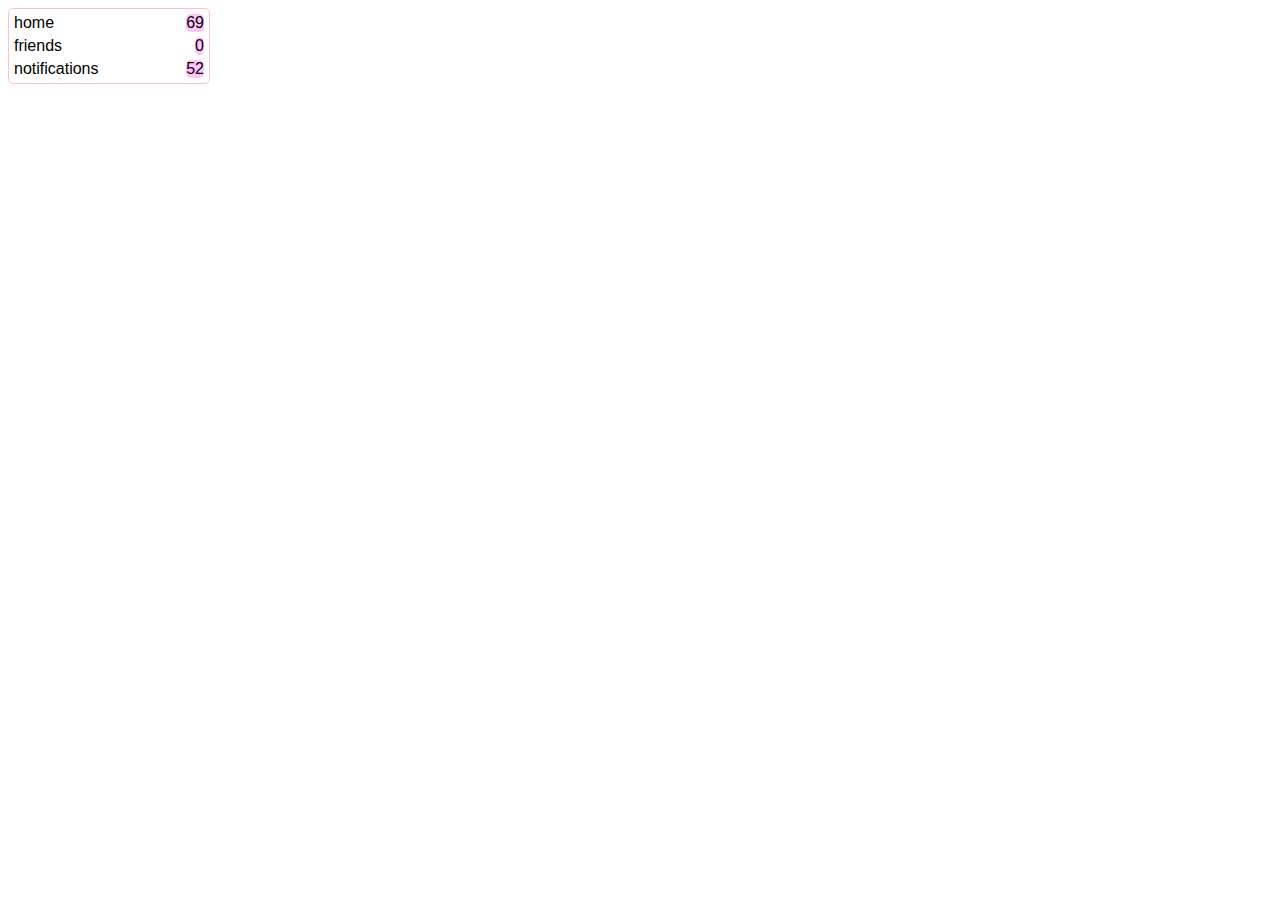
<file: lesson bwsconechnost 2/index.html>
<!DOCTYPE html>
<html>
<head>
    <title>BEAVER</title>
    <link rel="stylesheet" href="index.css"/>
</head> 
<body>
    <div id="rel">
        <div class="sex">
            <div class="lorem">home</div>  
            <div class="block">69</div>  
        </div>
        <div class="sex">
            <div class="lorem">friends</div>  
            <div class="block">0</div>  
        </div>
        <div class="sex">
            <div class="lorem">notifications</div>  
            <div class="block">52</div>  
        </div>
        
    </div>
</body>
</html>
</file>
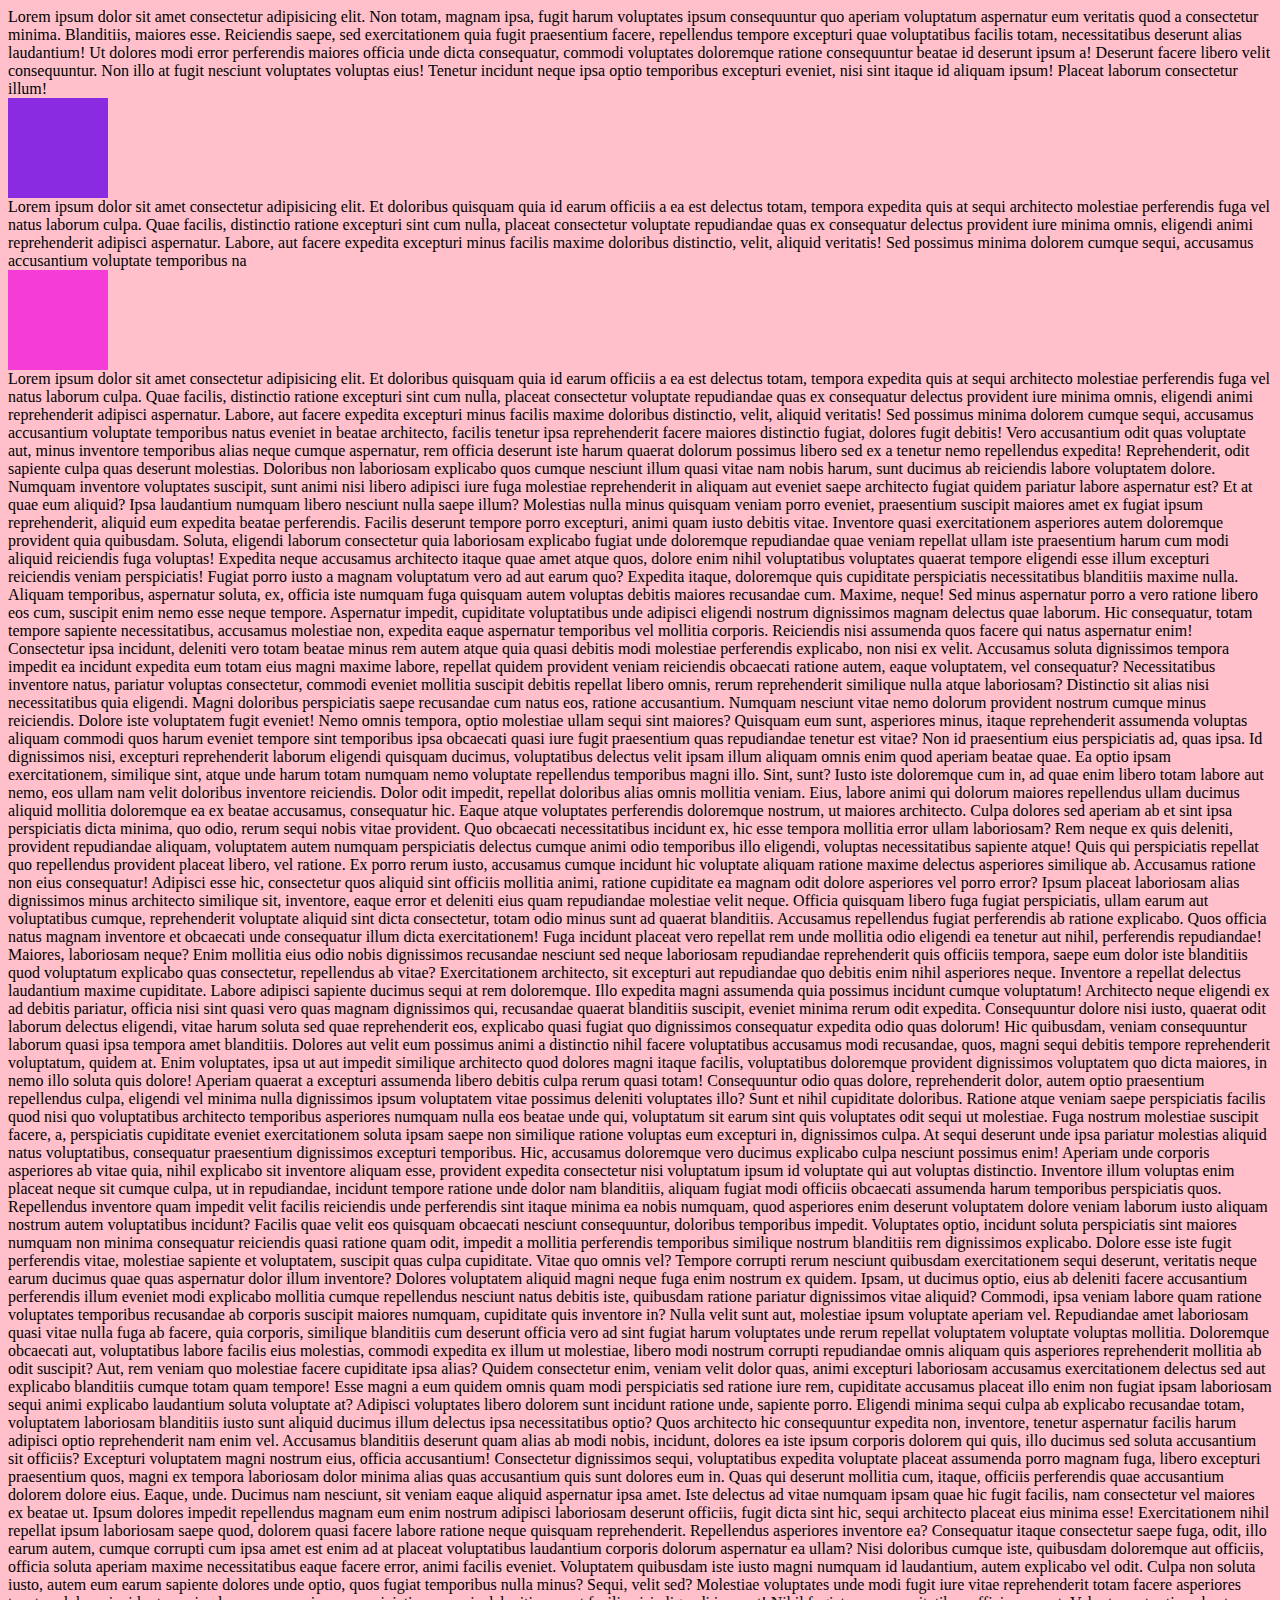
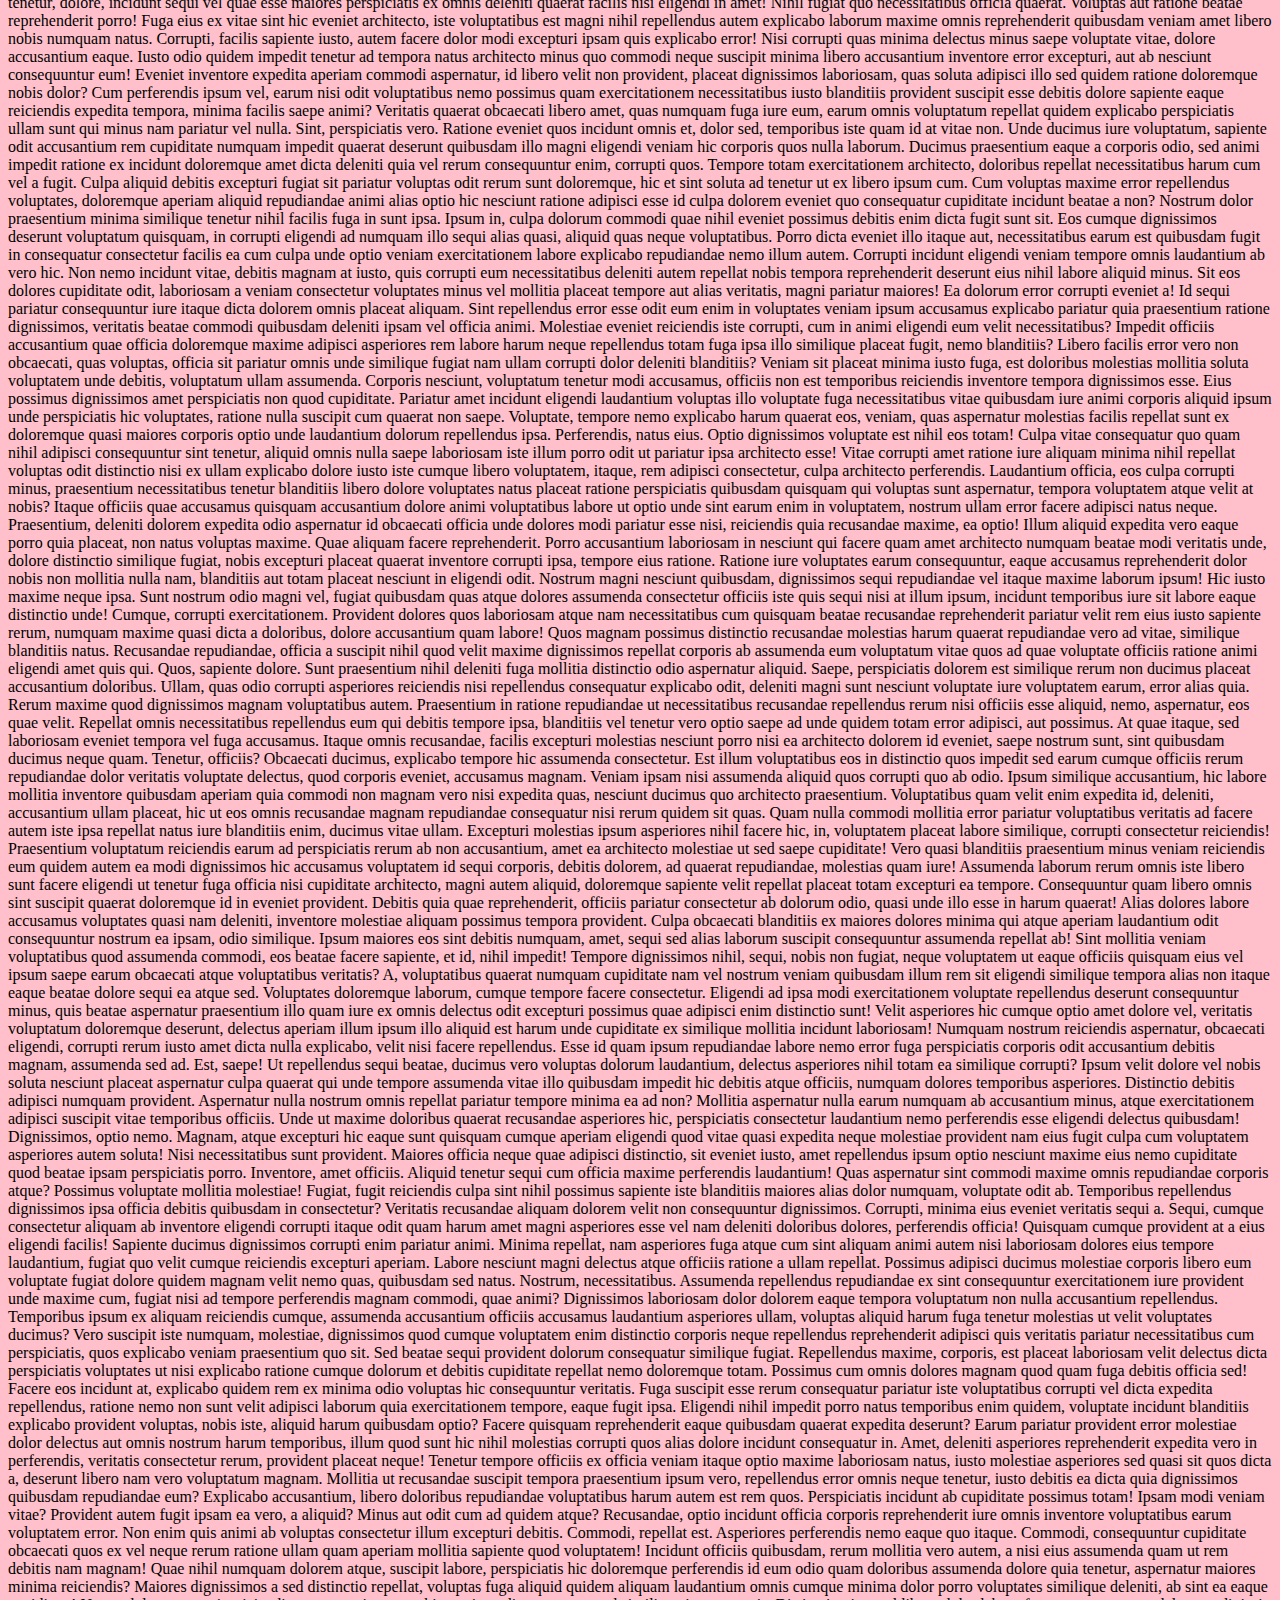
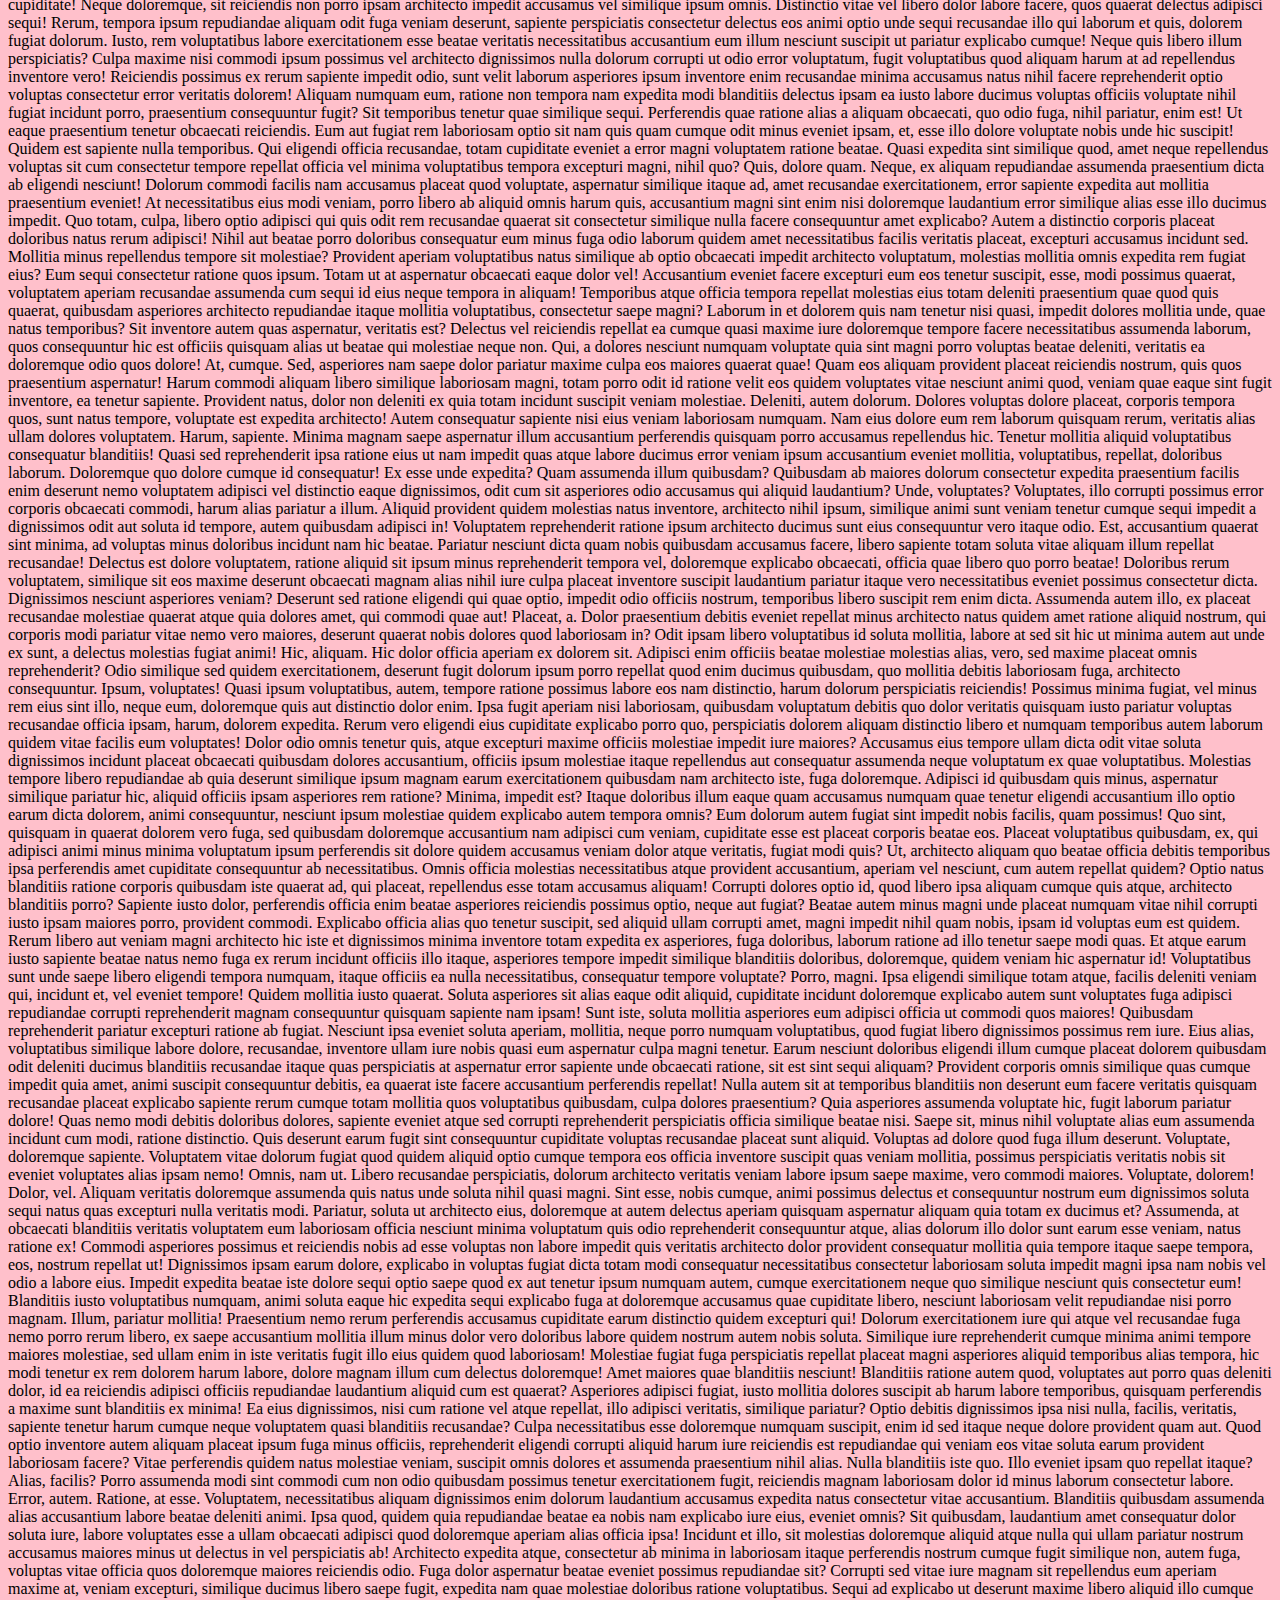
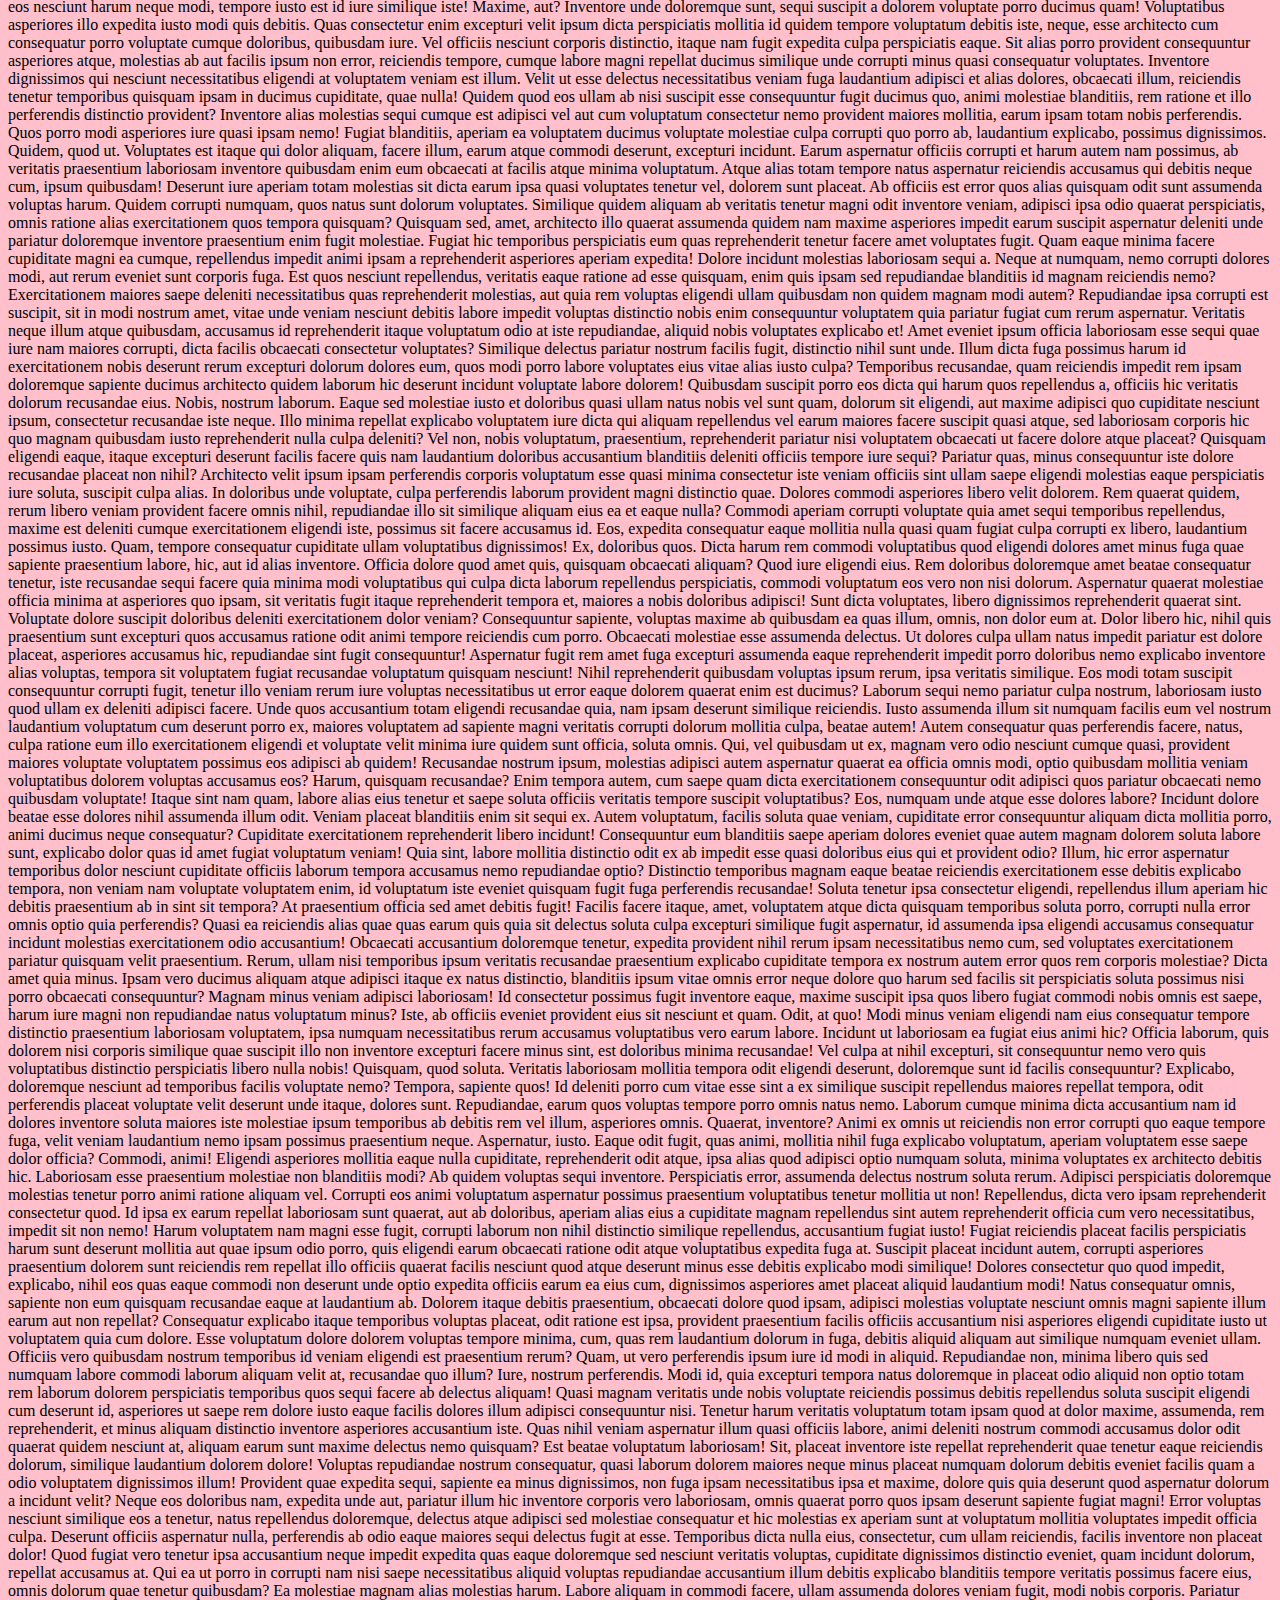
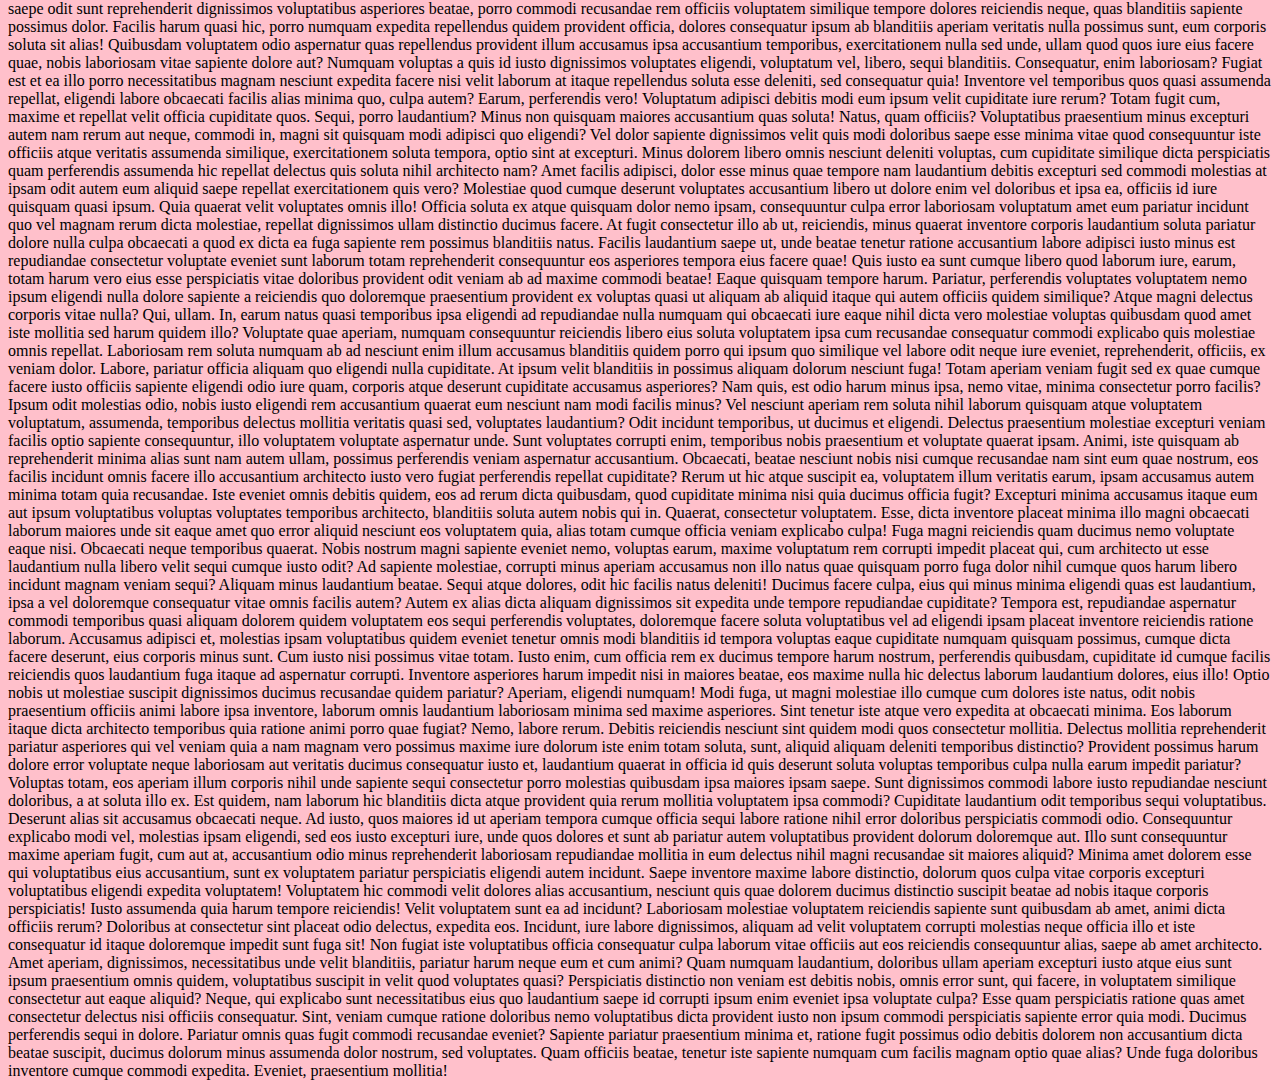
<file: lesson bwsconechnost/index.html>
<!DOCTYPE html>
<html>
<head>
    <title>BEAVER</title>
    <link rel="stylesheet" href="index.css"/>
</head> 
<body>
    Lorem ipsum dolor sit amet consectetur adipisicing elit. Non totam, magnam ipsa, fugit harum voluptates ipsum consequuntur quo aperiam voluptatum aspernatur eum veritatis quod a consectetur minima. Blanditiis, maiores esse. Reiciendis saepe, sed exercitationem quia fugit praesentium facere, repellendus tempore excepturi quae voluptatibus facilis totam, necessitatibus deserunt alias laudantium! Ut dolores modi error perferendis maiores officia unde dicta consequatur, commodi voluptates doloremque ratione consequuntur beatae id deserunt ipsum a! Deserunt facere libero velit consequuntur. Non illo at fugit nesciunt voluptates voluptas eius! Tenetur incidunt neque ipsa optio temporibus excepturi eveniet, nisi sint itaque id aliquam ipsum! Placeat laborum consectetur illum!
    <div id="block"></div>
    Lorem ipsum dolor sit amet consectetur adipisicing elit. Et doloribus quisquam quia id earum officiis a ea est delectus totam, tempora expedita quis at sequi architecto molestiae perferendis fuga vel natus laborum culpa. Quae facilis, distinctio ratione excepturi sint cum nulla, placeat consectetur voluptate repudiandae quas ex consequatur delectus provident iure minima omnis, eligendi animi reprehenderit adipisci aspernatur. Labore, aut facere expedita excepturi minus facilis maxime doloribus distinctio, velit, aliquid veritatis! Sed possimus minima dolorem cumque sequi, accusamus accusantium voluptate temporibus na
    <div style="top: 100px; background-color: rgb(245, 60, 214);" id="block"></div>
    Lorem ipsum dolor sit amet consectetur adipisicing elit. Et doloribus quisquam quia id earum officiis a ea est delectus totam, tempora expedita quis at sequi architecto molestiae perferendis fuga vel natus laborum culpa. Quae facilis, distinctio ratione excepturi sint cum nulla, placeat consectetur voluptate repudiandae quas ex consequatur delectus provident iure minima omnis, eligendi animi reprehenderit adipisci aspernatur. Labore, aut facere expedita excepturi minus facilis maxime doloribus distinctio, velit, aliquid veritatis! Sed possimus minima dolorem cumque sequi, accusamus accusantium voluptate temporibus natus eveniet in beatae architecto, facilis tenetur ipsa reprehenderit facere maiores distinctio fugiat, dolores fugit debitis! Vero accusantium odit quas voluptate aut, minus inventore temporibus alias neque cumque aspernatur, rem officia deserunt iste harum quaerat dolorum possimus libero sed ex a tenetur nemo repellendus expedita! Reprehenderit, odit sapiente culpa quas deserunt molestias. Doloribus non laboriosam explicabo quos cumque nesciunt illum quasi vitae nam nobis harum, sunt ducimus ab reiciendis labore voluptatem dolore. Numquam inventore voluptates suscipit, sunt animi nisi libero adipisci iure fuga molestiae reprehenderit in aliquam aut eveniet saepe architecto fugiat quidem pariatur labore aspernatur est? Et at quae eum aliquid? Ipsa laudantium numquam libero nesciunt nulla saepe illum? Molestias nulla minus quisquam veniam porro eveniet, praesentium suscipit maiores amet ex fugiat ipsum reprehenderit, aliquid eum expedita beatae perferendis. Facilis deserunt tempore porro excepturi, animi quam iusto debitis vitae. Inventore quasi exercitationem asperiores autem doloremque provident quia quibusdam. Soluta, eligendi laborum consectetur quia laboriosam explicabo fugiat unde doloremque repudiandae quae veniam repellat ullam iste praesentium harum cum modi aliquid reiciendis fuga voluptas! Expedita neque accusamus architecto itaque quae amet atque quos, dolore enim nihil voluptatibus voluptates quaerat tempore eligendi esse illum excepturi reiciendis veniam perspiciatis! Fugiat porro iusto a magnam voluptatum vero ad aut earum quo? Expedita itaque, doloremque quis cupiditate perspiciatis necessitatibus blanditiis maxime nulla. Aliquam temporibus, aspernatur soluta, ex, officia iste numquam fuga quisquam autem voluptas debitis maiores recusandae cum. Maxime, neque! Sed minus aspernatur porro a vero ratione libero eos cum, suscipit enim nemo esse neque tempore. Aspernatur impedit, cupiditate voluptatibus unde adipisci eligendi nostrum dignissimos magnam delectus quae laborum. Hic consequatur, totam tempore sapiente necessitatibus, accusamus molestiae non, expedita eaque aspernatur temporibus vel mollitia corporis. Reiciendis nisi assumenda quos facere qui natus aspernatur enim! Consectetur ipsa incidunt, deleniti vero totam beatae minus rem autem atque quia quasi debitis modi molestiae perferendis explicabo, non nisi ex velit. Accusamus soluta dignissimos tempora impedit ea incidunt expedita eum totam eius magni maxime labore, repellat quidem provident veniam reiciendis obcaecati ratione autem, eaque voluptatem, vel consequatur? Necessitatibus inventore natus, pariatur voluptas consectetur, commodi eveniet mollitia suscipit debitis repellat libero omnis, rerum reprehenderit similique nulla atque laboriosam? Distinctio sit alias nisi necessitatibus quia eligendi. Magni doloribus perspiciatis saepe recusandae cum natus eos, ratione accusantium. Numquam nesciunt vitae nemo dolorum provident nostrum cumque minus reiciendis. Dolore iste voluptatem fugit eveniet! Nemo omnis tempora, optio molestiae ullam sequi sint maiores? Quisquam eum sunt, asperiores minus, itaque reprehenderit assumenda voluptas aliquam commodi quos harum eveniet tempore sint temporibus ipsa obcaecati quasi iure fugit praesentium quas repudiandae tenetur est vitae? Non id praesentium eius perspiciatis ad, quas ipsa. Id dignissimos nisi, excepturi reprehenderit laborum eligendi quisquam ducimus, voluptatibus delectus velit ipsam illum aliquam omnis enim quod aperiam beatae quae. Ea optio ipsam exercitationem, similique sint, atque unde harum totam numquam nemo voluptate repellendus temporibus magni illo. Sint, sunt? Iusto iste doloremque cum in, ad quae enim libero totam labore aut nemo, eos ullam nam velit doloribus inventore reiciendis. Dolor odit impedit, repellat doloribus alias omnis mollitia veniam. Eius, labore animi qui dolorum maiores repellendus ullam ducimus aliquid mollitia doloremque ea ex beatae accusamus, consequatur hic. Eaque atque voluptates perferendis doloremque nostrum, ut maiores architecto. Culpa dolores sed aperiam ab et sint ipsa perspiciatis dicta minima, quo odio, rerum sequi nobis vitae provident. Quo obcaecati necessitatibus incidunt ex, hic esse tempora mollitia error ullam laboriosam? Rem neque ex quis deleniti, provident repudiandae aliquam, voluptatem autem numquam perspiciatis delectus cumque animi odio temporibus illo eligendi, voluptas necessitatibus sapiente atque! Quis qui perspiciatis repellat quo repellendus provident placeat libero, vel ratione. Ex porro rerum iusto, accusamus cumque incidunt hic voluptate aliquam ratione maxime delectus asperiores similique ab. Accusamus ratione non eius consequatur! Adipisci esse hic, consectetur quos aliquid sint officiis mollitia animi, ratione cupiditate ea magnam odit dolore asperiores vel porro error? Ipsum placeat laboriosam alias dignissimos minus architecto similique sit, inventore, eaque error et deleniti eius quam repudiandae molestiae velit neque. Officia quisquam libero fuga fugiat perspiciatis, ullam earum aut voluptatibus cumque, reprehenderit voluptate aliquid sint dicta consectetur, totam odio minus sunt ad quaerat blanditiis. Accusamus repellendus fugiat perferendis ab ratione explicabo. Quos officia natus magnam inventore et obcaecati unde consequatur illum dicta exercitationem! Fuga incidunt placeat vero repellat rem unde mollitia odio eligendi ea tenetur aut nihil, perferendis repudiandae! Maiores, laboriosam neque? Enim mollitia eius odio nobis dignissimos recusandae nesciunt sed neque laboriosam repudiandae reprehenderit quis officiis tempora, saepe eum dolor iste blanditiis quod voluptatum explicabo quas consectetur, repellendus ab vitae? Exercitationem architecto, sit excepturi aut repudiandae quo debitis enim nihil asperiores neque. Inventore a repellat delectus laudantium maxime cupiditate. Labore adipisci sapiente ducimus sequi at rem doloremque. Illo expedita magni assumenda quia possimus incidunt cumque voluptatum! Architecto neque eligendi ex ad debitis pariatur, officia nisi sint quasi vero quas magnam dignissimos qui, recusandae quaerat blanditiis suscipit, eveniet minima rerum odit expedita. Consequuntur dolore nisi iusto, quaerat odit laborum delectus eligendi, vitae harum soluta sed quae reprehenderit eos, explicabo quasi fugiat quo dignissimos consequatur expedita odio quas dolorum! Hic quibusdam, veniam consequuntur laborum quasi ipsa tempora amet blanditiis. Dolores aut velit eum possimus animi a distinctio nihil facere voluptatibus accusamus modi recusandae, quos, magni sequi debitis tempore reprehenderit voluptatum, quidem at. Enim voluptates, ipsa ut aut impedit similique architecto quod dolores magni itaque facilis, voluptatibus doloremque provident dignissimos voluptatem quo dicta maiores, in nemo illo soluta quis dolore! Aperiam quaerat a excepturi assumenda libero debitis culpa rerum quasi totam! Consequuntur odio quas dolore, reprehenderit dolor, autem optio praesentium repellendus culpa, eligendi vel minima nulla dignissimos ipsum voluptatem vitae possimus deleniti voluptates illo? Sunt et nihil cupiditate doloribus. Ratione atque veniam saepe perspiciatis facilis quod nisi quo voluptatibus architecto temporibus asperiores numquam nulla eos beatae unde qui, voluptatum sit earum sint quis voluptates odit sequi ut molestiae. Fuga nostrum molestiae suscipit facere, a, perspiciatis cupiditate eveniet exercitationem soluta ipsam saepe non similique ratione voluptas eum excepturi in, dignissimos culpa. At sequi deserunt unde ipsa pariatur molestias aliquid natus voluptatibus, consequatur praesentium dignissimos excepturi temporibus. Hic, accusamus doloremque vero ducimus explicabo culpa nesciunt possimus enim! Aperiam unde corporis asperiores ab vitae quia, nihil explicabo sit inventore aliquam esse, provident expedita consectetur nisi voluptatum ipsum id voluptate qui aut voluptas distinctio. Inventore illum voluptas enim placeat neque sit cumque culpa, ut in repudiandae, incidunt tempore ratione unde dolor nam blanditiis, aliquam fugiat modi officiis obcaecati assumenda harum temporibus perspiciatis quos. Repellendus inventore quam impedit velit facilis reiciendis unde perferendis sint itaque minima ea nobis numquam, quod asperiores enim deserunt voluptatem dolore veniam laborum iusto aliquam nostrum autem voluptatibus incidunt? Facilis quae velit eos quisquam obcaecati nesciunt consequuntur, doloribus temporibus impedit. Voluptates optio, incidunt soluta perspiciatis sint maiores numquam non minima consequatur reiciendis quasi ratione quam odit, impedit a mollitia perferendis temporibus similique nostrum blanditiis rem dignissimos explicabo. Dolore esse iste fugit perferendis vitae, molestiae sapiente et voluptatem, suscipit quas culpa cupiditate. Vitae quo omnis vel? Tempore corrupti rerum nesciunt quibusdam exercitationem sequi deserunt, veritatis neque earum ducimus quae quas aspernatur dolor illum inventore? Dolores voluptatem aliquid magni neque fuga enim nostrum ex quidem. Ipsam, ut ducimus optio, eius ab deleniti facere accusantium perferendis illum eveniet modi explicabo mollitia cumque repellendus nesciunt natus debitis iste, quibusdam ratione pariatur dignissimos vitae aliquid? Commodi, ipsa veniam labore quam ratione voluptates temporibus recusandae ab corporis suscipit maiores numquam, cupiditate quis inventore in? Nulla velit sunt aut, molestiae ipsum voluptate aperiam vel. Repudiandae amet laboriosam quasi vitae nulla fuga ab facere, quia corporis, similique blanditiis cum deserunt officia vero ad sint fugiat harum voluptates unde rerum repellat voluptatem voluptate voluptas mollitia. Doloremque obcaecati aut, voluptatibus labore facilis eius molestias, commodi expedita ex illum ut molestiae, libero modi nostrum corrupti repudiandae omnis aliquam quis asperiores reprehenderit mollitia ab odit suscipit? Aut, rem veniam quo molestiae facere cupiditate ipsa alias? Quidem consectetur enim, veniam velit dolor quas, animi excepturi laboriosam accusamus exercitationem delectus sed aut explicabo blanditiis cumque totam quam tempore! Esse magni a eum quidem omnis quam modi perspiciatis sed ratione iure rem, cupiditate accusamus placeat illo enim non fugiat ipsam laboriosam sequi animi explicabo laudantium soluta voluptate at? Adipisci voluptates libero dolorem sunt incidunt ratione unde, sapiente porro. Eligendi minima sequi culpa ab explicabo recusandae totam, voluptatem laboriosam blanditiis iusto sunt aliquid ducimus illum delectus ipsa necessitatibus optio? Quos architecto hic consequuntur expedita non, inventore, tenetur aspernatur facilis harum adipisci optio reprehenderit nam enim vel. Accusamus blanditiis deserunt quam alias ab modi nobis, incidunt, dolores ea iste ipsum corporis dolorem qui quis, illo ducimus sed soluta accusantium sit officiis? Excepturi voluptatem magni nostrum eius, officia accusantium! Consectetur dignissimos sequi, voluptatibus expedita voluptate placeat assumenda porro magnam fuga, libero excepturi praesentium quos, magni ex tempora laboriosam dolor minima alias quas accusantium quis sunt dolores eum in. Quas qui deserunt mollitia cum, itaque, officiis perferendis quae accusantium dolorem dolore eius. Eaque, unde. Ducimus nam nesciunt, sit veniam eaque aliquid aspernatur ipsa amet. Iste delectus ad vitae numquam ipsam quae hic fugit facilis, nam consectetur vel maiores ex beatae ut. Ipsum dolores impedit repellendus magnam eum enim nostrum adipisci laboriosam deserunt officiis, fugit dicta sint hic, sequi architecto placeat eius minima esse! Exercitationem nihil repellat ipsum laboriosam saepe quod, dolorem quasi facere labore ratione neque quisquam reprehenderit. Repellendus asperiores inventore ea? Consequatur itaque consectetur saepe fuga, odit, illo earum autem, cumque corrupti cum ipsa amet est enim ad at placeat voluptatibus laudantium corporis dolorum aspernatur ea ullam? Nisi doloribus cumque iste, quibusdam doloremque aut officiis, officia soluta aperiam maxime necessitatibus eaque facere error, animi facilis eveniet. Voluptatem quibusdam iste iusto magni numquam id laudantium, autem explicabo vel odit. Culpa non soluta iusto, autem eum earum sapiente dolores unde optio, quos fugiat temporibus nulla minus? Sequi, velit sed? Molestiae voluptates unde modi fugit iure vitae reprehenderit totam facere asperiores tenetur, dolore, incidunt sequi vel quae esse maiores perspiciatis ex omnis deleniti quaerat facilis nisi eligendi in amet! Nihil fugiat quo necessitatibus officia quaerat. Voluptas aut ratione beatae reprehenderit porro! Fuga eius ex vitae sint hic eveniet architecto, iste voluptatibus est magni nihil repellendus autem explicabo laborum maxime omnis reprehenderit quibusdam veniam amet libero nobis numquam natus. Corrupti, facilis sapiente iusto, autem facere dolor modi excepturi ipsam quis explicabo error! Nisi corrupti quas minima delectus minus saepe voluptate vitae, dolore accusantium eaque. Iusto odio quidem impedit tenetur ad tempora natus architecto minus quo commodi neque suscipit minima libero accusantium inventore error excepturi, aut ab nesciunt consequuntur eum! Eveniet inventore expedita aperiam commodi aspernatur, id libero velit non provident, placeat dignissimos laboriosam, quas soluta adipisci illo sed quidem ratione doloremque nobis dolor? Cum perferendis ipsum vel, earum nisi odit voluptatibus nemo possimus quam exercitationem necessitatibus iusto blanditiis provident suscipit esse debitis dolore sapiente eaque reiciendis expedita tempora, minima facilis saepe animi? Veritatis quaerat obcaecati libero amet, quas numquam fuga iure eum, earum omnis voluptatum repellat quidem explicabo perspiciatis ullam sunt qui minus nam pariatur vel nulla. Sint, perspiciatis vero. Ratione eveniet quos incidunt omnis et, dolor sed, temporibus iste quam id at vitae non. Unde ducimus iure voluptatum, sapiente odit accusantium rem cupiditate numquam impedit quaerat deserunt quibusdam illo magni eligendi veniam hic corporis quos nulla laborum. Ducimus praesentium eaque a corporis odio, sed animi impedit ratione ex incidunt doloremque amet dicta deleniti quia vel rerum consequuntur enim, corrupti quos. Tempore totam exercitationem architecto, doloribus repellat necessitatibus harum cum vel a fugit. Culpa aliquid debitis excepturi fugiat sit pariatur voluptas odit rerum sunt doloremque, hic et sint soluta ad tenetur ut ex libero ipsum cum. Cum voluptas maxime error repellendus voluptates, doloremque aperiam aliquid repudiandae animi alias optio hic nesciunt ratione adipisci esse id culpa dolorem eveniet quo consequatur cupiditate incidunt beatae a non? Nostrum dolor praesentium minima similique tenetur nihil facilis fuga in sunt ipsa. Ipsum in, culpa dolorum commodi quae nihil eveniet possimus debitis enim dicta fugit sunt sit. Eos cumque dignissimos deserunt voluptatum quisquam, in corrupti eligendi ad numquam illo sequi alias quasi, aliquid quas neque voluptatibus. Porro dicta eveniet illo itaque aut, necessitatibus earum est quibusdam fugit in consequatur consectetur facilis ea cum culpa unde optio veniam exercitationem labore explicabo repudiandae nemo illum autem. Corrupti incidunt eligendi veniam tempore omnis laudantium ab vero hic. Non nemo incidunt vitae, debitis magnam at iusto, quis corrupti eum necessitatibus deleniti autem repellat nobis tempora reprehenderit deserunt eius nihil labore aliquid minus. Sit eos dolores cupiditate odit, laboriosam a veniam consectetur voluptates minus vel mollitia placeat tempore aut alias veritatis, magni pariatur maiores! Ea dolorum error corrupti eveniet a! Id sequi pariatur consequuntur iure itaque dicta dolorem omnis placeat aliquam. Sint repellendus error esse odit eum enim in voluptates veniam ipsum accusamus explicabo pariatur quia praesentium ratione dignissimos, veritatis beatae commodi quibusdam deleniti ipsam vel officia animi. Molestiae eveniet reiciendis iste corrupti, cum in animi eligendi eum velit necessitatibus? Impedit officiis accusantium quae officia doloremque maxime adipisci asperiores rem labore harum neque repellendus totam fuga ipsa illo similique placeat fugit, nemo blanditiis? Libero facilis error vero non obcaecati, quas voluptas, officia sit pariatur omnis unde similique fugiat nam ullam corrupti dolor deleniti blanditiis? Veniam sit placeat minima iusto fuga, est doloribus molestias mollitia soluta voluptatem unde debitis, voluptatum ullam assumenda. Corporis nesciunt, voluptatum tenetur modi accusamus, officiis non est temporibus reiciendis inventore tempora dignissimos esse. Eius possimus dignissimos amet perspiciatis non quod cupiditate. Pariatur amet incidunt eligendi laudantium voluptas illo voluptate fuga necessitatibus vitae quibusdam iure animi corporis aliquid ipsum unde perspiciatis hic voluptates, ratione nulla suscipit cum quaerat non saepe. Voluptate, tempore nemo explicabo harum quaerat eos, veniam, quas aspernatur molestias facilis repellat sunt ex doloremque quasi maiores corporis optio unde laudantium dolorum repellendus ipsa. Perferendis, natus eius. Optio dignissimos voluptate est nihil eos totam! Culpa vitae consequatur quo quam nihil adipisci consequuntur sint tenetur, aliquid omnis nulla saepe laboriosam iste illum porro odit ut pariatur ipsa architecto esse! Vitae corrupti amet ratione iure aliquam minima nihil repellat voluptas odit distinctio nisi ex ullam explicabo dolore iusto iste cumque libero voluptatem, itaque, rem adipisci consectetur, culpa architecto perferendis. Laudantium officia, eos culpa corrupti minus, praesentium necessitatibus tenetur blanditiis libero dolore voluptates natus placeat ratione perspiciatis quibusdam quisquam qui voluptas sunt aspernatur, tempora voluptatem atque velit at nobis? Itaque officiis quae accusamus quisquam accusantium dolore animi voluptatibus labore ut optio unde sint earum enim in voluptatem, nostrum ullam error facere adipisci natus neque. Praesentium, deleniti dolorem expedita odio aspernatur id obcaecati officia unde dolores modi pariatur esse nisi, reiciendis quia recusandae maxime, ea optio! Illum aliquid expedita vero eaque porro quia placeat, non natus voluptas maxime. Quae aliquam facere reprehenderit. Porro accusantium laboriosam in nesciunt qui facere quam amet architecto numquam beatae modi veritatis unde, dolore distinctio similique fugiat, nobis excepturi placeat quaerat inventore corrupti ipsa, tempore eius ratione. Ratione iure voluptates earum consequuntur, eaque accusamus reprehenderit dolor nobis non mollitia nulla nam, blanditiis aut totam placeat nesciunt in eligendi odit. Nostrum magni nesciunt quibusdam, dignissimos sequi repudiandae vel itaque maxime laborum ipsum! Hic iusto maxime neque ipsa. Sunt nostrum odio magni vel, fugiat quibusdam quas atque dolores assumenda consectetur officiis iste quis sequi nisi at illum ipsum, incidunt temporibus iure sit labore eaque distinctio unde! Cumque, corrupti exercitationem. Provident dolores quos laboriosam atque nam necessitatibus cum quisquam beatae recusandae reprehenderit pariatur velit rem eius iusto sapiente rerum, numquam maxime quasi dicta a doloribus, dolore accusantium quam labore! Quos magnam possimus distinctio recusandae molestias harum quaerat repudiandae vero ad vitae, similique blanditiis natus. Recusandae repudiandae, officia a suscipit nihil quod velit maxime dignissimos repellat corporis ab assumenda eum voluptatum vitae quos ad quae voluptate officiis ratione animi eligendi amet quis qui. Quos, sapiente dolore. Sunt praesentium nihil deleniti fuga mollitia distinctio odio aspernatur aliquid. Saepe, perspiciatis dolorem est similique rerum non ducimus placeat accusantium doloribus. Ullam, quas odio corrupti asperiores reiciendis nisi repellendus consequatur explicabo odit, deleniti magni sunt nesciunt voluptate iure voluptatem earum, error alias quia. Rerum maxime quod dignissimos magnam voluptatibus autem. Praesentium in ratione repudiandae ut necessitatibus recusandae repellendus rerum nisi officiis esse aliquid, nemo, aspernatur, eos quae velit. Repellat omnis necessitatibus repellendus eum qui debitis tempore ipsa, blanditiis vel tenetur vero optio saepe ad unde quidem totam error adipisci, aut possimus. At quae itaque, sed laboriosam eveniet tempora vel fuga accusamus. Itaque omnis recusandae, facilis excepturi molestias nesciunt porro nisi ea architecto dolorem id eveniet, saepe nostrum sunt, sint quibusdam ducimus neque quam. Tenetur, officiis? Obcaecati ducimus, explicabo tempore hic assumenda consectetur. Est illum voluptatibus eos in distinctio quos impedit sed earum cumque officiis rerum repudiandae dolor veritatis voluptate delectus, quod corporis eveniet, accusamus magnam. Veniam ipsam nisi assumenda aliquid quos corrupti quo ab odio. Ipsum similique accusantium, hic labore mollitia inventore quibusdam aperiam quia commodi non magnam vero nisi expedita quas, nesciunt ducimus quo architecto praesentium. Voluptatibus quam velit enim expedita id, deleniti, accusantium ullam placeat, hic ut eos omnis recusandae magnam repudiandae consequatur nisi rerum quidem sit quas. Quam nulla commodi mollitia error pariatur voluptatibus veritatis ad facere autem iste ipsa repellat natus iure blanditiis enim, ducimus vitae ullam. Excepturi molestias ipsum asperiores nihil facere hic, in, voluptatem placeat labore similique, corrupti consectetur reiciendis! Praesentium voluptatum reiciendis earum ad perspiciatis rerum ab non accusantium, amet ea architecto molestiae ut sed saepe cupiditate! Vero quasi blanditiis praesentium minus veniam reiciendis eum quidem autem ea modi dignissimos hic accusamus voluptatem id sequi corporis, debitis dolorem, ad quaerat repudiandae, molestias quam iure! Assumenda laborum rerum omnis iste libero sunt facere eligendi ut tenetur fuga officia nisi cupiditate architecto, magni autem aliquid, doloremque sapiente velit repellat placeat totam excepturi ea tempore. Consequuntur quam libero omnis sint suscipit quaerat doloremque id in eveniet provident. Debitis quia quae reprehenderit, officiis pariatur consectetur ab dolorum odio, quasi unde illo esse in harum quaerat! Alias dolores labore accusamus voluptates quasi nam deleniti, inventore molestiae aliquam possimus tempora provident. Culpa obcaecati blanditiis ex maiores dolores minima qui atque aperiam laudantium odit consequuntur nostrum ea ipsam, odio similique. Ipsum maiores eos sint debitis numquam, amet, sequi sed alias laborum suscipit consequuntur assumenda repellat ab! Sint mollitia veniam voluptatibus quod assumenda commodi, eos beatae facere sapiente, et id, nihil impedit! Tempore dignissimos nihil, sequi, nobis non fugiat, neque voluptatem ut eaque officiis quisquam eius vel ipsum saepe earum obcaecati atque voluptatibus veritatis? A, voluptatibus quaerat numquam cupiditate nam vel nostrum veniam quibusdam illum rem sit eligendi similique tempora alias non itaque eaque beatae dolore sequi ea atque sed. Voluptates doloremque laborum, cumque tempore facere consectetur. Eligendi ad ipsa modi exercitationem voluptate repellendus deserunt consequuntur minus, quis beatae aspernatur praesentium illo quam iure ex omnis delectus odit excepturi possimus quae adipisci enim distinctio sunt! Velit asperiores hic cumque optio amet dolore vel, veritatis voluptatum doloremque deserunt, delectus aperiam illum ipsum illo aliquid est harum unde cupiditate ex similique mollitia incidunt laboriosam! Numquam nostrum reiciendis aspernatur, obcaecati eligendi, corrupti rerum iusto amet dicta nulla explicabo, velit nisi facere repellendus. Esse id quam ipsum repudiandae labore nemo error fuga perspiciatis corporis odit accusantium debitis magnam, assumenda sed ad. Est, saepe! Ut repellendus sequi beatae, ducimus vero voluptas dolorum laudantium, delectus asperiores nihil totam ea similique corrupti? Ipsum velit dolore vel nobis soluta nesciunt placeat aspernatur culpa quaerat qui unde tempore assumenda vitae illo quibusdam impedit hic debitis atque officiis, numquam dolores temporibus asperiores. Distinctio debitis adipisci numquam provident. Aspernatur nulla nostrum omnis repellat pariatur tempore minima ea ad non? Mollitia aspernatur nulla earum numquam ab accusantium minus, atque exercitationem adipisci suscipit vitae temporibus officiis. Unde ut maxime doloribus quaerat recusandae asperiores hic, perspiciatis consectetur laudantium nemo perferendis esse eligendi delectus quibusdam! Dignissimos, optio nemo. Magnam, atque excepturi hic eaque sunt quisquam cumque aperiam eligendi quod vitae quasi expedita neque molestiae provident nam eius fugit culpa cum voluptatem asperiores autem soluta! Nisi necessitatibus sunt provident. Maiores officia neque quae adipisci distinctio, sit eveniet iusto, amet repellendus ipsum optio nesciunt maxime eius nemo cupiditate quod beatae ipsam perspiciatis porro. Inventore, amet officiis. Aliquid tenetur sequi cum officia maxime perferendis laudantium! Quas aspernatur sint commodi maxime omnis repudiandae corporis atque? Possimus voluptate mollitia molestiae! Fugiat, fugit reiciendis culpa sint nihil possimus sapiente iste blanditiis maiores alias dolor numquam, voluptate odit ab. Temporibus repellendus dignissimos ipsa officia debitis quibusdam in consectetur? Veritatis recusandae aliquam dolorem velit non consequuntur dignissimos. Corrupti, minima eius eveniet veritatis sequi a. Sequi, cumque consectetur aliquam ab inventore eligendi corrupti itaque odit quam harum amet magni asperiores esse vel nam deleniti doloribus dolores, perferendis officia! Quisquam cumque provident at a eius eligendi facilis! Sapiente ducimus dignissimos corrupti enim pariatur animi. Minima repellat, nam asperiores fuga atque cum sint aliquam animi autem nisi laboriosam dolores eius tempore laudantium, fugiat quo velit cumque reiciendis excepturi aperiam. Labore nesciunt magni delectus atque officiis ratione a ullam repellat. Possimus adipisci ducimus molestiae corporis libero eum voluptate fugiat dolore quidem magnam velit nemo quas, quibusdam sed natus. Nostrum, necessitatibus. Assumenda repellendus repudiandae ex sint consequuntur exercitationem iure provident unde maxime cum, fugiat nisi ad tempore perferendis magnam commodi, quae animi? Dignissimos laboriosam dolor dolorem eaque tempora voluptatum non nulla accusantium repellendus. Temporibus ipsum ex aliquam reiciendis cumque, assumenda accusantium officiis accusamus laudantium asperiores ullam, voluptas aliquid harum fuga tenetur molestias ut velit voluptates ducimus? Vero suscipit iste numquam, molestiae, dignissimos quod cumque voluptatem enim distinctio corporis neque repellendus reprehenderit adipisci quis veritatis pariatur necessitatibus cum perspiciatis, quos explicabo veniam praesentium quo sit. Sed beatae sequi provident dolorum consequatur similique fugiat. Repellendus maxime, corporis, est placeat laboriosam velit delectus dicta perspiciatis voluptates ut nisi explicabo ratione cumque dolorum et debitis cupiditate repellat nemo doloremque totam. Possimus cum omnis dolores magnam quod quam fuga debitis officia sed! Facere eos incidunt at, explicabo quidem rem ex minima odio voluptas hic consequuntur veritatis. Fuga suscipit esse rerum consequatur pariatur iste voluptatibus corrupti vel dicta expedita repellendus, ratione nemo non sunt velit adipisci laborum quia exercitationem tempore, eaque fugit ipsa. Eligendi nihil impedit porro natus temporibus enim quidem, voluptate incidunt blanditiis explicabo provident voluptas, nobis iste, aliquid harum quibusdam optio? Facere quisquam reprehenderit eaque quibusdam quaerat expedita deserunt? Earum pariatur provident error molestiae dolor delectus aut omnis nostrum harum temporibus, illum quod sunt hic nihil molestias corrupti quos alias dolore incidunt consequatur in. Amet, deleniti asperiores reprehenderit expedita vero in perferendis, veritatis consectetur rerum, provident placeat neque! Tenetur tempore officiis ex officia veniam itaque optio maxime laboriosam natus, iusto molestiae asperiores sed quasi sit quos dicta a, deserunt libero nam vero voluptatum magnam. Mollitia ut recusandae suscipit tempora praesentium ipsum vero, repellendus error omnis neque tenetur, iusto debitis ea dicta quia dignissimos quibusdam repudiandae eum? Explicabo accusantium, libero doloribus repudiandae voluptatibus harum autem est rem quos. Perspiciatis incidunt ab cupiditate possimus totam! Ipsam modi veniam vitae? Provident autem fugit ipsam ea vero, a aliquid? Minus aut odit cum ad quidem atque? Recusandae, optio incidunt officia corporis reprehenderit iure omnis inventore voluptatibus earum voluptatem error. Non enim quis animi ab voluptas consectetur illum excepturi debitis. Commodi, repellat est. Asperiores perferendis nemo eaque quo itaque. Commodi, consequuntur cupiditate obcaecati quos ex vel neque rerum ratione ullam quam aperiam mollitia sapiente quod voluptatem! Incidunt officiis quibusdam, rerum mollitia vero autem, a nisi eius assumenda quam ut rem debitis nam magnam! Quae nihil numquam dolorem atque, suscipit labore, perspiciatis hic doloremque perferendis id eum odio quam doloribus assumenda dolore quia tenetur, aspernatur maiores minima reiciendis? Maiores dignissimos a sed distinctio repellat, voluptas fuga aliquid quidem aliquam laudantium omnis cumque minima dolor porro voluptates similique deleniti, ab sint ea eaque cupiditate! Neque doloremque, sit reiciendis non porro ipsam architecto impedit accusamus vel similique ipsum omnis. Distinctio vitae vel libero dolor labore facere, quos quaerat delectus adipisci sequi! Rerum, tempora ipsum repudiandae aliquam odit fuga veniam deserunt, sapiente perspiciatis consectetur delectus eos animi optio unde sequi recusandae illo qui laborum et quis, dolorem fugiat dolorum. Iusto, rem voluptatibus labore exercitationem esse beatae veritatis necessitatibus accusantium eum illum nesciunt suscipit ut pariatur explicabo cumque! Neque quis libero illum perspiciatis? Culpa maxime nisi commodi ipsum possimus vel architecto dignissimos nulla dolorum corrupti ut odio error voluptatum, fugit voluptatibus quod aliquam harum at ad repellendus inventore vero! Reiciendis possimus ex rerum sapiente impedit odio, sunt velit laborum asperiores ipsum inventore enim recusandae minima accusamus natus nihil facere reprehenderit optio voluptas consectetur error veritatis dolorem! Aliquam numquam eum, ratione non tempora nam expedita modi blanditiis delectus ipsam ea iusto labore ducimus voluptas officiis voluptate nihil fugiat incidunt porro, praesentium consequuntur fugit? Sit temporibus tenetur quae similique sequi. Perferendis quae ratione alias a aliquam obcaecati, quo odio fuga, nihil pariatur, enim est! Ut eaque praesentium tenetur obcaecati reiciendis. Eum aut fugiat rem laboriosam optio sit nam quis quam cumque odit minus eveniet ipsam, et, esse illo dolore voluptate nobis unde hic suscipit! Quidem est sapiente nulla temporibus. Qui eligendi officia recusandae, totam cupiditate eveniet a error magni voluptatem ratione beatae. Quasi expedita sint similique quod, amet neque repellendus voluptas sit cum consectetur tempore repellat officia vel minima voluptatibus tempora excepturi magni, nihil quo? Quis, dolore quam. Neque, ex aliquam repudiandae assumenda praesentium dicta ab eligendi nesciunt! Dolorum commodi facilis nam accusamus placeat quod voluptate, aspernatur similique itaque ad, amet recusandae exercitationem, error sapiente expedita aut mollitia praesentium eveniet! At necessitatibus eius modi veniam, porro libero ab aliquid omnis harum quis, accusantium magni sint enim nisi doloremque laudantium error similique alias esse illo ducimus impedit. Quo totam, culpa, libero optio adipisci qui quis odit rem recusandae quaerat sit consectetur similique nulla facere consequuntur amet explicabo? Autem a distinctio corporis placeat doloribus natus rerum adipisci! Nihil aut beatae porro doloribus consequatur eum minus fuga odio laborum quidem amet necessitatibus facilis veritatis placeat, excepturi accusamus incidunt sed. Mollitia minus repellendus tempore sit molestiae? Provident aperiam voluptatibus natus similique ab optio obcaecati impedit architecto voluptatum, molestias mollitia omnis expedita rem fugiat eius? Eum sequi consectetur ratione quos ipsum. Totam ut at aspernatur obcaecati eaque dolor vel! Accusantium eveniet facere excepturi eum eos tenetur suscipit, esse, modi possimus quaerat, voluptatem aperiam recusandae assumenda cum sequi id eius neque tempora in aliquam! Temporibus atque officia tempora repellat molestias eius totam deleniti praesentium quae quod quis quaerat, quibusdam asperiores architecto repudiandae itaque mollitia voluptatibus, consectetur saepe magni? Laborum in et dolorem quis nam tenetur nisi quasi, impedit dolores mollitia unde, quae natus temporibus? Sit inventore autem quas aspernatur, veritatis est? Delectus vel reiciendis repellat ea cumque quasi maxime iure doloremque tempore facere necessitatibus assumenda laborum, quos consequuntur hic est officiis quisquam alias ut beatae qui molestiae neque non. Qui, a dolores nesciunt numquam voluptate quia sint magni porro voluptas beatae deleniti, veritatis ea doloremque odio quos dolore! At, cumque. Sed, asperiores nam saepe dolor pariatur maxime culpa eos maiores quaerat quae! Quam eos aliquam provident placeat reiciendis nostrum, quis quos praesentium aspernatur! Harum commodi aliquam libero similique laboriosam magni, totam porro odit id ratione velit eos quidem voluptates vitae nesciunt animi quod, veniam quae eaque sint fugit inventore, ea tenetur sapiente. Provident natus, dolor non deleniti ex quia totam incidunt suscipit veniam molestiae. Deleniti, autem dolorum. Dolores voluptas dolore placeat, corporis tempora quos, sunt natus tempore, voluptate est expedita architecto! Autem consequatur sapiente nisi eius veniam laboriosam numquam. Nam eius dolore eum rem laborum quisquam rerum, veritatis alias ullam dolores voluptatem. Harum, sapiente. Minima magnam saepe aspernatur illum accusantium perferendis quisquam porro accusamus repellendus hic. Tenetur mollitia aliquid voluptatibus consequatur blanditiis! Quasi sed reprehenderit ipsa ratione eius ut nam impedit quas atque labore ducimus error veniam ipsum accusantium eveniet mollitia, voluptatibus, repellat, doloribus laborum. Doloremque quo dolore cumque id consequatur! Ex esse unde expedita? Quam assumenda illum quibusdam? Quibusdam ab maiores dolorum consectetur expedita praesentium facilis enim deserunt nemo voluptatem adipisci vel distinctio eaque dignissimos, odit cum sit asperiores odio accusamus qui aliquid laudantium? Unde, voluptates? Voluptates, illo corrupti possimus error corporis obcaecati commodi, harum alias pariatur a illum. Aliquid provident quidem molestias natus inventore, architecto nihil ipsum, similique animi sunt veniam tenetur cumque sequi impedit a dignissimos odit aut soluta id tempore, autem quibusdam adipisci in! Voluptatem reprehenderit ratione ipsum architecto ducimus sunt eius consequuntur vero itaque odio. Est, accusantium quaerat sint minima, ad voluptas minus doloribus incidunt nam hic beatae. Pariatur nesciunt dicta quam nobis quibusdam accusamus facere, libero sapiente totam soluta vitae aliquam illum repellat recusandae! Delectus est dolore voluptatem, ratione aliquid sit ipsum minus reprehenderit tempora vel, doloremque explicabo obcaecati, officia quae libero quo porro beatae! Doloribus rerum voluptatem, similique sit eos maxime deserunt obcaecati magnam alias nihil iure culpa placeat inventore suscipit laudantium pariatur itaque vero necessitatibus eveniet possimus consectetur dicta. Dignissimos nesciunt asperiores veniam? Deserunt sed ratione eligendi qui quae optio, impedit odio officiis nostrum, temporibus libero suscipit rem enim dicta. Assumenda autem illo, ex placeat recusandae molestiae quaerat atque quia dolores amet, qui commodi quae aut! Placeat, a. Dolor praesentium debitis eveniet repellat minus architecto natus quidem amet ratione aliquid nostrum, qui corporis modi pariatur vitae nemo vero maiores, deserunt quaerat nobis dolores quod laboriosam in? Odit ipsam libero voluptatibus id soluta mollitia, labore at sed sit hic ut minima autem aut unde ex sunt, a delectus molestias fugiat animi! Hic, aliquam. Hic dolor officia aperiam ex dolorem sit. Adipisci enim officiis beatae molestiae molestias alias, vero, sed maxime placeat omnis reprehenderit? Odio similique sed quidem exercitationem, deserunt fugit dolorum ipsum porro repellat quod enim ducimus quibusdam, quo mollitia debitis laboriosam fuga, architecto consequuntur. Ipsum, voluptates! Quasi ipsum voluptatibus, autem, tempore ratione possimus labore eos nam distinctio, harum dolorum perspiciatis reiciendis! Possimus minima fugiat, vel minus rem eius sint illo, neque eum, doloremque quis aut distinctio dolor enim. Ipsa fugit aperiam nisi laboriosam, quibusdam voluptatum debitis quo dolor veritatis quisquam iusto pariatur voluptas recusandae officia ipsam, harum, dolorem expedita. Rerum vero eligendi eius cupiditate explicabo porro quo, perspiciatis dolorem aliquam distinctio libero et numquam temporibus autem laborum quidem vitae facilis eum voluptates! Dolor odio omnis tenetur quis, atque excepturi maxime officiis molestiae impedit iure maiores? Accusamus eius tempore ullam dicta odit vitae soluta dignissimos incidunt placeat obcaecati quibusdam dolores accusantium, officiis ipsum molestiae itaque repellendus aut consequatur assumenda neque voluptatum ex quae voluptatibus. Molestias tempore libero repudiandae ab quia deserunt similique ipsum magnam earum exercitationem quibusdam nam architecto iste, fuga doloremque. Adipisci id quibusdam quis minus, aspernatur similique pariatur hic, aliquid officiis ipsam asperiores rem ratione? Minima, impedit est? Itaque doloribus illum eaque quam accusamus numquam quae tenetur eligendi accusantium illo optio earum dicta dolorem, animi consequuntur, nesciunt ipsum molestiae quidem explicabo autem tempora omnis? Eum dolorum autem fugiat sint impedit nobis facilis, quam possimus! Quo sint, quisquam in quaerat dolorem vero fuga, sed quibusdam doloremque accusantium nam adipisci cum veniam, cupiditate esse est placeat corporis beatae eos. Placeat voluptatibus quibusdam, ex, qui adipisci animi minus minima voluptatum ipsum perferendis sit dolore quidem accusamus veniam dolor atque veritatis, fugiat modi quis? Ut, architecto aliquam quo beatae officia debitis temporibus ipsa perferendis amet cupiditate consequuntur ab necessitatibus. Omnis officia molestias necessitatibus atque provident accusantium, aperiam vel nesciunt, cum autem repellat quidem? Optio natus blanditiis ratione corporis quibusdam iste quaerat ad, qui placeat, repellendus esse totam accusamus aliquam! Corrupti dolores optio id, quod libero ipsa aliquam cumque quis atque, architecto blanditiis porro? Sapiente iusto dolor, perferendis officia enim beatae asperiores reiciendis possimus optio, neque aut fugiat? Beatae autem minus magni unde placeat numquam vitae nihil corrupti iusto ipsam maiores porro, provident commodi. Explicabo officia alias quo tenetur suscipit, sed aliquid ullam corrupti amet, magni impedit nihil quam nobis, ipsam id voluptas eum est quidem. Rerum libero aut veniam magni architecto hic iste et dignissimos minima inventore totam expedita ex asperiores, fuga doloribus, laborum ratione ad illo tenetur saepe modi quas. Et atque earum iusto sapiente beatae natus nemo fuga ex rerum incidunt officiis illo itaque, asperiores tempore impedit similique blanditiis doloribus, doloremque, quidem veniam hic aspernatur id! Voluptatibus sunt unde saepe libero eligendi tempora numquam, itaque officiis ea nulla necessitatibus, consequatur tempore voluptate? Porro, magni. Ipsa eligendi similique totam atque, facilis deleniti veniam qui, incidunt et, vel eveniet tempore! Quidem mollitia iusto quaerat. Soluta asperiores sit alias eaque odit aliquid, cupiditate incidunt doloremque explicabo autem sunt voluptates fuga adipisci repudiandae corrupti reprehenderit magnam consequuntur quisquam sapiente nam ipsam! Sunt iste, soluta mollitia asperiores eum adipisci officia ut commodi quos maiores! Quibusdam reprehenderit pariatur excepturi ratione ab fugiat. Nesciunt ipsa eveniet soluta aperiam, mollitia, neque porro numquam voluptatibus, quod fugiat libero dignissimos possimus rem iure. Eius alias, voluptatibus similique labore dolore, recusandae, inventore ullam iure nobis quasi eum aspernatur culpa magni tenetur. Earum nesciunt doloribus eligendi illum cumque placeat dolorem quibusdam odit deleniti ducimus blanditiis recusandae itaque quas perspiciatis at aspernatur error sapiente unde obcaecati ratione, sit est sint sequi aliquam? Provident corporis omnis similique quas cumque impedit quia amet, animi suscipit consequuntur debitis, ea quaerat iste facere accusantium perferendis repellat! Nulla autem sit at temporibus blanditiis non deserunt eum facere veritatis quisquam recusandae placeat explicabo sapiente rerum cumque totam mollitia quos voluptatibus quibusdam, culpa dolores praesentium? Quia asperiores assumenda voluptate hic, fugit laborum pariatur dolore! Quas nemo modi debitis doloribus dolores, sapiente eveniet atque sed corrupti reprehenderit perspiciatis officia similique beatae nisi. Saepe sit, minus nihil voluptate alias eum assumenda incidunt cum modi, ratione distinctio. Quis deserunt earum fugit sint consequuntur cupiditate voluptas recusandae placeat sunt aliquid. Voluptas ad dolore quod fuga illum deserunt. Voluptate, doloremque sapiente. Voluptatem vitae dolorum fugiat quod quidem aliquid optio cumque tempora eos officia inventore suscipit quas veniam mollitia, possimus perspiciatis veritatis nobis sit eveniet voluptates alias ipsam nemo! Omnis, nam ut. Libero recusandae perspiciatis, dolorum architecto veritatis veniam labore ipsum saepe maxime, vero commodi maiores. Voluptate, dolorem! Dolor, vel. Aliquam veritatis doloremque assumenda quis natus unde soluta nihil quasi magni. Sint esse, nobis cumque, animi possimus delectus et consequuntur nostrum eum dignissimos soluta sequi natus quas excepturi nulla veritatis modi. Pariatur, soluta ut architecto eius, doloremque at autem delectus aperiam quisquam aspernatur aliquam quia totam ex ducimus et? Assumenda, at obcaecati blanditiis veritatis voluptatem eum laboriosam officia nesciunt minima voluptatum quis odio reprehenderit consequuntur atque, alias dolorum illo dolor sunt earum esse veniam, natus ratione ex! Commodi asperiores possimus et reiciendis nobis ad esse voluptas non labore impedit quis veritatis architecto dolor provident consequatur mollitia quia tempore itaque saepe tempora, eos, nostrum repellat ut! Dignissimos ipsam earum dolore, explicabo in voluptas fugiat dicta totam modi consequatur necessitatibus consectetur laboriosam soluta impedit magni ipsa nam nobis vel odio a labore eius. Impedit expedita beatae iste dolore sequi optio saepe quod ex aut tenetur ipsum numquam autem, cumque exercitationem neque quo similique nesciunt quis consectetur eum! Blanditiis iusto voluptatibus numquam, animi soluta eaque hic expedita sequi explicabo fuga at doloremque accusamus quae cupiditate libero, nesciunt laboriosam velit repudiandae nisi porro magnam. Illum, pariatur mollitia! Praesentium nemo rerum perferendis accusamus cupiditate earum distinctio quidem excepturi qui! Dolorum exercitationem iure qui atque vel recusandae fuga nemo porro rerum libero, ex saepe accusantium mollitia illum minus dolor vero doloribus labore quidem nostrum autem nobis soluta. Similique iure reprehenderit cumque minima animi tempore maiores molestiae, sed ullam enim in iste veritatis fugit illo eius quidem quod laboriosam! Molestiae fugiat fuga perspiciatis repellat placeat magni asperiores aliquid temporibus alias tempora, hic modi tenetur ex rem dolorem harum labore, dolore magnam illum cum delectus doloremque! Amet maiores quae blanditiis nesciunt! Blanditiis ratione autem quod, voluptates aut porro quas deleniti dolor, id ea reiciendis adipisci officiis repudiandae laudantium aliquid cum est quaerat? Asperiores adipisci fugiat, iusto mollitia dolores suscipit ab harum labore temporibus, quisquam perferendis a maxime sunt blanditiis ex minima! Ea eius dignissimos, nisi cum ratione vel atque repellat, illo adipisci veritatis, similique pariatur? Optio debitis dignissimos ipsa nisi nulla, facilis, veritatis, sapiente tenetur harum cumque neque voluptatem quasi blanditiis recusandae? Culpa necessitatibus esse doloremque numquam suscipit, enim id sed itaque neque dolore provident quam aut. Quod optio inventore autem aliquam placeat ipsum fuga minus officiis, reprehenderit eligendi corrupti aliquid harum iure reiciendis est repudiandae qui veniam eos vitae soluta earum provident laboriosam facere? Vitae perferendis quidem natus molestiae veniam, suscipit omnis dolores et assumenda praesentium nihil alias. Nulla blanditiis iste quo. Illo eveniet ipsam quo repellat itaque? Alias, facilis? Porro assumenda modi sint commodi cum non odio quibusdam possimus tenetur exercitationem fugit, reiciendis magnam laboriosam dolor id minus laborum consectetur labore. Error, autem. Ratione, at esse. Voluptatem, necessitatibus aliquam dignissimos enim dolorum laudantium accusamus expedita natus consectetur vitae accusantium. Blanditiis quibusdam assumenda alias accusantium labore beatae deleniti animi. Ipsa quod, quidem quia repudiandae beatae ea nobis nam explicabo iure eius, eveniet omnis? Sit quibusdam, laudantium amet consequatur dolor soluta iure, labore voluptates esse a ullam obcaecati adipisci quod doloremque aperiam alias officia ipsa! Incidunt et illo, sit molestias doloremque aliquid atque nulla qui ullam pariatur nostrum accusamus maiores minus ut delectus in vel perspiciatis ab! Architecto expedita atque, consectetur ab minima in laboriosam itaque perferendis nostrum cumque fugit similique non, autem fuga, voluptas vitae officia quos doloremque maiores reiciendis odio. Fuga dolor aspernatur beatae eveniet possimus repudiandae sit? Corrupti sed vitae iure magnam sit repellendus eum aperiam maxime at, veniam excepturi, similique ducimus libero saepe fugit, expedita nam quae molestiae doloribus ratione voluptatibus. Sequi ad explicabo ut deserunt maxime libero aliquid illo cumque eos nesciunt harum neque modi, tempore iusto est id iure similique iste! Maxime, aut? Inventore unde doloremque sunt, sequi suscipit a dolorem voluptate porro ducimus quam! Voluptatibus asperiores illo expedita iusto modi quis debitis. Quas consectetur enim excepturi velit ipsum dicta perspiciatis mollitia id quidem tempore voluptatum debitis iste, neque, esse architecto cum consequatur porro voluptate cumque doloribus, quibusdam iure. Vel officiis nesciunt corporis distinctio, itaque nam fugit expedita culpa perspiciatis eaque. Sit alias porro provident consequuntur asperiores atque, molestias ab aut facilis ipsum non error, reiciendis tempore, cumque labore magni repellat ducimus similique unde corrupti minus quasi consequatur voluptates. Inventore dignissimos qui nesciunt necessitatibus eligendi at voluptatem veniam est illum. Velit ut esse delectus necessitatibus veniam fuga laudantium adipisci et alias dolores, obcaecati illum, reiciendis tenetur temporibus quisquam ipsam in ducimus cupiditate, quae nulla! Quidem quod eos ullam ab nisi suscipit esse consequuntur fugit ducimus quo, animi molestiae blanditiis, rem ratione et illo perferendis distinctio provident? Inventore alias molestias sequi cumque est adipisci vel aut cum voluptatum consectetur nemo provident maiores mollitia, earum ipsam totam nobis perferendis. Quos porro modi asperiores iure quasi ipsam nemo! Fugiat blanditiis, aperiam ea voluptatem ducimus voluptate molestiae culpa corrupti quo porro ab, laudantium explicabo, possimus dignissimos. Quidem, quod ut. Voluptates est itaque qui dolor aliquam, facere illum, earum atque commodi deserunt, excepturi incidunt. Earum aspernatur officiis corrupti et harum autem nam possimus, ab veritatis praesentium laboriosam inventore quibusdam enim eum obcaecati at facilis atque minima voluptatum. Atque alias totam tempore natus aspernatur reiciendis accusamus qui debitis neque cum, ipsum quibusdam! Deserunt iure aperiam totam molestias sit dicta earum ipsa quasi voluptates tenetur vel, dolorem sunt placeat. Ab officiis est error quos alias quisquam odit sunt assumenda voluptas harum. Quidem corrupti numquam, quos natus sunt dolorum voluptates. Similique quidem aliquam ab veritatis tenetur magni odit inventore veniam, adipisci ipsa odio quaerat perspiciatis, omnis ratione alias exercitationem quos tempora quisquam? Quisquam sed, amet, architecto illo quaerat assumenda quidem nam maxime asperiores impedit earum suscipit aspernatur deleniti unde pariatur doloremque inventore praesentium enim fugit molestiae. Fugiat hic temporibus perspiciatis eum quas reprehenderit tenetur facere amet voluptates fugit. Quam eaque minima facere cupiditate magni ea cumque, repellendus impedit animi ipsam a reprehenderit asperiores aperiam expedita! Dolore incidunt molestias laboriosam sequi a. Neque at numquam, nemo corrupti dolores modi, aut rerum eveniet sunt corporis fuga. Est quos nesciunt repellendus, veritatis eaque ratione ad esse quisquam, enim quis ipsam sed repudiandae blanditiis id magnam reiciendis nemo? Exercitationem maiores saepe deleniti necessitatibus quas reprehenderit molestias, aut quia rem voluptas eligendi ullam quibusdam non quidem magnam modi autem? Repudiandae ipsa corrupti est suscipit, sit in modi nostrum amet, vitae unde veniam nesciunt debitis labore impedit voluptas distinctio nobis enim consequuntur voluptatem quia pariatur fugiat cum rerum aspernatur. Veritatis neque illum atque quibusdam, accusamus id reprehenderit itaque voluptatum odio at iste repudiandae, aliquid nobis voluptates explicabo et! Amet eveniet ipsum officia laboriosam esse sequi quae iure nam maiores corrupti, dicta facilis obcaecati consectetur voluptates? Similique delectus pariatur nostrum facilis fugit, distinctio nihil sunt unde. Illum dicta fuga possimus harum id exercitationem nobis deserunt rerum excepturi dolorum dolores eum, quos modi porro labore voluptates eius vitae alias iusto culpa? Temporibus recusandae, quam reiciendis impedit rem ipsam doloremque sapiente ducimus architecto quidem laborum hic deserunt incidunt voluptate labore dolorem! Quibusdam suscipit porro eos dicta qui harum quos repellendus a, officiis hic veritatis dolorum recusandae eius. Nobis, nostrum laborum. Eaque sed molestiae iusto et doloribus quasi ullam natus nobis vel sunt quam, dolorum sit eligendi, aut maxime adipisci quo cupiditate nesciunt ipsum, consectetur recusandae iste neque. Illo minima repellat explicabo voluptatem iure dicta qui aliquam repellendus vel earum maiores facere suscipit quasi atque, sed laboriosam corporis hic quo magnam quibusdam iusto reprehenderit nulla culpa deleniti? Vel non, nobis voluptatum, praesentium, reprehenderit pariatur nisi voluptatem obcaecati ut facere dolore atque placeat? Quisquam eligendi eaque, itaque excepturi deserunt facilis facere quis nam laudantium doloribus accusantium blanditiis deleniti officiis tempore iure sequi? Pariatur quas, minus consequuntur iste dolore recusandae placeat non nihil? Architecto velit ipsum ipsam perferendis corporis voluptatum esse quasi minima consectetur iste veniam officiis sint ullam saepe eligendi molestias eaque perspiciatis iure soluta, suscipit culpa alias. In doloribus unde voluptate, culpa perferendis laborum provident magni distinctio quae. Dolores commodi asperiores libero velit dolorem. Rem quaerat quidem, rerum libero veniam provident facere omnis nihil, repudiandae illo sit similique aliquam eius ea et eaque nulla? Commodi aperiam corrupti voluptate quia amet sequi temporibus repellendus, maxime est deleniti cumque exercitationem eligendi iste, possimus sit facere accusamus id. Eos, expedita consequatur eaque mollitia nulla quasi quam fugiat culpa corrupti ex libero, laudantium possimus iusto. Quam, tempore consequatur cupiditate ullam voluptatibus dignissimos! Ex, doloribus quos. Dicta harum rem commodi voluptatibus quod eligendi dolores amet minus fuga quae sapiente praesentium labore, hic, aut id alias inventore. Officia dolore quod amet quis, quisquam obcaecati aliquam? Quod iure eligendi eius. Rem doloribus doloremque amet beatae consequatur tenetur, iste recusandae sequi facere quia minima modi voluptatibus qui culpa dicta laborum repellendus perspiciatis, commodi voluptatum eos vero non nisi dolorum. Aspernatur quaerat molestiae officia minima at asperiores quo ipsam, sit veritatis fugit itaque reprehenderit tempora et, maiores a nobis doloribus adipisci! Sunt dicta voluptates, libero dignissimos reprehenderit quaerat sint. Voluptate dolore suscipit doloribus deleniti exercitationem dolor veniam? Consequuntur sapiente, voluptas maxime ab quibusdam ea quas illum, omnis, non dolor eum at. Dolor libero hic, nihil quis praesentium sunt excepturi quos accusamus ratione odit animi tempore reiciendis cum porro. Obcaecati molestiae esse assumenda delectus. Ut dolores culpa ullam natus impedit pariatur est dolore placeat, asperiores accusamus hic, repudiandae sint fugit consequuntur! Aspernatur fugit rem amet fuga excepturi assumenda eaque reprehenderit impedit porro doloribus nemo explicabo inventore alias voluptas, tempora sit voluptatem fugiat recusandae voluptatum quisquam nesciunt! Nihil reprehenderit quibusdam voluptas ipsum rerum, ipsa veritatis similique. Eos modi totam suscipit consequuntur corrupti fugit, tenetur illo veniam rerum iure voluptas necessitatibus ut error eaque dolorem quaerat enim est ducimus? Laborum sequi nemo pariatur culpa nostrum, laboriosam iusto quod ullam ex deleniti adipisci facere. Unde quos accusantium totam eligendi recusandae quia, nam ipsam deserunt similique reiciendis. Iusto assumenda illum sit numquam facilis eum vel nostrum laudantium voluptatum cum deserunt porro ex, maiores voluptatem ad sapiente magni veritatis corrupti dolorum mollitia culpa, beatae autem! Autem consequatur quas perferendis facere, natus, culpa ratione eum illo exercitationem eligendi et voluptate velit minima iure quidem sunt officia, soluta omnis. Qui, vel quibusdam ut ex, magnam vero odio nesciunt cumque quasi, provident maiores voluptate voluptatem possimus eos adipisci ab quidem! Recusandae nostrum ipsum, molestias adipisci autem aspernatur quaerat ea officia omnis modi, optio quibusdam mollitia veniam voluptatibus dolorem voluptas accusamus eos? Harum, quisquam recusandae? Enim tempora autem, cum saepe quam dicta exercitationem consequuntur odit adipisci quos pariatur obcaecati nemo quibusdam voluptate! Itaque sint nam quam, labore alias eius tenetur et saepe soluta officiis veritatis tempore suscipit voluptatibus? Eos, numquam unde atque esse dolores labore? Incidunt dolore beatae esse dolores nihil assumenda illum odit. Veniam placeat blanditiis enim sit sequi ex. Autem voluptatum, facilis soluta quae veniam, cupiditate error consequuntur aliquam dicta mollitia porro, animi ducimus neque consequatur? Cupiditate exercitationem reprehenderit libero incidunt! Consequuntur eum blanditiis saepe aperiam dolores eveniet quae autem magnam dolorem soluta labore sunt, explicabo dolor quas id amet fugiat voluptatum veniam! Quia sint, labore mollitia distinctio odit ex ab impedit esse quasi doloribus eius qui et provident odio? Illum, hic error aspernatur temporibus dolor nesciunt cupiditate officiis laborum tempora accusamus nemo repudiandae optio? Distinctio temporibus magnam eaque beatae reiciendis exercitationem esse debitis explicabo tempora, non veniam nam voluptate voluptatem enim, id voluptatum iste eveniet quisquam fugit fuga perferendis recusandae! Soluta tenetur ipsa consectetur eligendi, repellendus illum aperiam hic debitis praesentium ab in sint sit tempora? At praesentium officia sed amet debitis fugit! Facilis facere itaque, amet, voluptatem atque dicta quisquam temporibus soluta porro, corrupti nulla error omnis optio quia perferendis? Quasi ea reiciendis alias quae quas earum quis quia sit delectus soluta culpa excepturi similique fugit aspernatur, id assumenda ipsa eligendi accusamus consequatur incidunt molestias exercitationem odio accusantium! Obcaecati accusantium doloremque tenetur, expedita provident nihil rerum ipsam necessitatibus nemo cum, sed voluptates exercitationem pariatur quisquam velit praesentium. Rerum, ullam nisi temporibus ipsum veritatis recusandae praesentium explicabo cupiditate tempora ex nostrum autem error quos rem corporis molestiae? Dicta amet quia minus. Ipsam vero ducimus aliquam atque adipisci itaque ex natus distinctio, blanditiis ipsum vitae omnis error neque dolore quo harum sed facilis sit perspiciatis soluta possimus nisi porro obcaecati consequuntur? Magnam minus veniam adipisci laboriosam! Id consectetur possimus fugit inventore eaque, maxime suscipit ipsa quos libero fugiat commodi nobis omnis est saepe, harum iure magni non repudiandae natus voluptatum minus? Iste, ab officiis eveniet provident eius sit nesciunt et quam. Odit, at quo! Modi minus veniam eligendi nam eius consequatur tempore distinctio praesentium laboriosam voluptatem, ipsa numquam necessitatibus rerum accusamus voluptatibus vero earum labore. Incidunt ut laboriosam ea fugiat eius animi hic? Officia laborum, quis dolorem nisi corporis similique quae suscipit illo non inventore excepturi facere minus sint, est doloribus minima recusandae! Vel culpa at nihil excepturi, sit consequuntur nemo vero quis voluptatibus distinctio perspiciatis libero nulla nobis! Quisquam, quod soluta. Veritatis laboriosam mollitia tempora odit eligendi deserunt, doloremque sunt id facilis consequuntur? Explicabo, doloremque nesciunt ad temporibus facilis voluptate nemo? Tempora, sapiente quos! Id deleniti porro cum vitae esse sint a ex similique suscipit repellendus maiores repellat tempora, odit perferendis placeat voluptate velit deserunt unde itaque, dolores sunt. Repudiandae, earum quos voluptas tempore porro omnis natus nemo. Laborum cumque minima dicta accusantium nam id dolores inventore soluta maiores iste molestiae ipsum temporibus ab debitis rem vel illum, asperiores omnis. Quaerat, inventore? Animi ex omnis ut reiciendis non error corrupti quo eaque tempore fuga, velit veniam laudantium nemo ipsam possimus praesentium neque. Aspernatur, iusto. Eaque odit fugit, quas animi, mollitia nihil fuga explicabo voluptatum, aperiam voluptatem esse saepe dolor officia? Commodi, animi! Eligendi asperiores mollitia eaque nulla cupiditate, reprehenderit odit atque, ipsa alias quod adipisci optio numquam soluta, minima voluptates ex architecto debitis hic. Laboriosam esse praesentium molestiae non blanditiis modi? Ab quidem voluptas sequi inventore. Perspiciatis error, assumenda delectus nostrum soluta rerum. Adipisci perspiciatis doloremque molestias tenetur porro animi ratione aliquam vel. Corrupti eos animi voluptatum aspernatur possimus praesentium voluptatibus tenetur mollitia ut non! Repellendus, dicta vero ipsam reprehenderit consectetur quod. Id ipsa ex earum repellat laboriosam sunt quaerat, aut ab doloribus, aperiam alias eius a cupiditate magnam repellendus sint autem reprehenderit officia cum vero necessitatibus, impedit sit non nemo! Harum voluptatem nam magni esse fugit, corrupti laborum non nihil distinctio similique repellendus, accusantium fugiat iusto! Fugiat reiciendis placeat facilis perspiciatis harum sunt deserunt mollitia aut quae ipsum odio porro, quis eligendi earum obcaecati ratione odit atque voluptatibus expedita fuga at. Suscipit placeat incidunt autem, corrupti asperiores praesentium dolorem sunt reiciendis rem repellat illo officiis quaerat facilis nesciunt quod atque deserunt minus esse debitis explicabo modi similique! Dolores consectetur quo quod impedit, explicabo, nihil eos quas eaque commodi non deserunt unde optio expedita officiis earum ea eius cum, dignissimos asperiores amet placeat aliquid laudantium modi! Natus consequatur omnis, sapiente non eum quisquam recusandae eaque at laudantium ab. Dolorem itaque debitis praesentium, obcaecati dolore quod ipsam, adipisci molestias voluptate nesciunt omnis magni sapiente illum earum aut non repellat? Consequatur explicabo itaque temporibus voluptas placeat, odit ratione est ipsa, provident praesentium facilis officiis accusantium nisi asperiores eligendi cupiditate iusto ut voluptatem quia cum dolore. Esse voluptatum dolore dolorem voluptas tempore minima, cum, quas rem laudantium dolorum in fuga, debitis aliquid aliquam aut similique numquam eveniet ullam. Officiis vero quibusdam nostrum temporibus id veniam eligendi est praesentium rerum? Quam, ut vero perferendis ipsum iure id modi in aliquid. Repudiandae non, minima libero quis sed numquam labore commodi laborum aliquam velit at, recusandae quo illum? Iure, nostrum perferendis. Modi id, quia excepturi tempora natus doloremque in placeat odio aliquid non optio totam rem laborum dolorem perspiciatis temporibus quos sequi facere ab delectus aliquam! Quasi magnam veritatis unde nobis voluptate reiciendis possimus debitis repellendus soluta suscipit eligendi cum deserunt id, asperiores ut saepe rem dolore iusto eaque facilis dolores illum adipisci consequuntur nisi. Tenetur harum veritatis voluptatum totam ipsam quod at dolor maxime, assumenda, rem reprehenderit, et minus aliquam distinctio inventore asperiores accusantium iste. Quas nihil veniam aspernatur illum quasi officiis labore, animi deleniti nostrum commodi accusamus dolor odit quaerat quidem nesciunt at, aliquam earum sunt maxime delectus nemo quisquam? Est beatae voluptatum laboriosam! Sit, placeat inventore iste repellat reprehenderit quae tenetur eaque reiciendis dolorum, similique laudantium dolorem dolore! Voluptas repudiandae nostrum consequatur, quasi laborum dolorem maiores neque minus placeat numquam dolorum debitis eveniet facilis quam a odio voluptatem dignissimos illum! Provident quae expedita sequi, sapiente ea minus dignissimos, non fuga ipsam necessitatibus ipsa et maxime, dolore quis quia deserunt quod aspernatur dolorum a incidunt velit? Neque eos doloribus nam, expedita unde aut, pariatur illum hic inventore corporis vero laboriosam, omnis quaerat porro quos ipsam deserunt sapiente fugiat magni! Error voluptas nesciunt similique eos a tenetur, natus repellendus doloremque, delectus atque adipisci sed molestiae consequatur et hic molestias ex aperiam sunt at voluptatum mollitia voluptates impedit officia culpa. Deserunt officiis aspernatur nulla, perferendis ab odio eaque maiores sequi delectus fugit at esse. Temporibus dicta nulla eius, consectetur, cum ullam reiciendis, facilis inventore non placeat dolor! Quod fugiat vero tenetur ipsa accusantium neque impedit expedita quas eaque doloremque sed nesciunt veritatis voluptas, cupiditate dignissimos distinctio eveniet, quam incidunt dolorum, repellat accusamus at. Qui ea ut porro in corrupti nam nisi saepe necessitatibus aliquid voluptas repudiandae accusantium illum debitis explicabo blanditiis tempore veritatis possimus facere eius, omnis dolorum quae tenetur quibusdam? Ea molestiae magnam alias molestias harum. Labore aliquam in commodi facere, ullam assumenda dolores veniam fugit, modi nobis corporis. Pariatur saepe odit sunt reprehenderit dignissimos voluptatibus asperiores beatae, porro commodi recusandae rem officiis voluptatem similique tempore dolores reiciendis neque, quas blanditiis sapiente possimus dolor. Facilis harum quasi hic, porro numquam expedita repellendus quidem provident officia, dolores consequatur ipsum ab blanditiis aperiam veritatis nulla possimus sunt, eum corporis soluta sit alias! Quibusdam voluptatem odio aspernatur quas repellendus provident illum accusamus ipsa accusantium temporibus, exercitationem nulla sed unde, ullam quod quos iure eius facere quae, nobis laboriosam vitae sapiente dolore aut? Numquam voluptas a quis id iusto dignissimos voluptates eligendi, voluptatum vel, libero, sequi blanditiis. Consequatur, enim laboriosam? Fugiat est et ea illo porro necessitatibus magnam nesciunt expedita facere nisi velit laborum at itaque repellendus soluta esse deleniti, sed consequatur quia! Inventore vel temporibus quos quasi assumenda repellat, eligendi labore obcaecati facilis alias minima quo, culpa autem? Earum, perferendis vero! Voluptatum adipisci debitis modi eum ipsum velit cupiditate iure rerum? Totam fugit cum, maxime et repellat velit officia cupiditate quos. Sequi, porro laudantium? Minus non quisquam maiores accusantium quas soluta! Natus, quam officiis? Voluptatibus praesentium minus excepturi autem nam rerum aut neque, commodi in, magni sit quisquam modi adipisci quo eligendi? Vel dolor sapiente dignissimos velit quis modi doloribus saepe esse minima vitae quod consequuntur iste officiis atque veritatis assumenda similique, exercitationem soluta tempora, optio sint at excepturi. Minus dolorem libero omnis nesciunt deleniti voluptas, cum cupiditate similique dicta perspiciatis quam perferendis assumenda hic repellat delectus quis soluta nihil architecto nam? Amet facilis adipisci, dolor esse minus quae tempore nam laudantium debitis excepturi sed commodi molestias at ipsam odit autem eum aliquid saepe repellat exercitationem quis vero? Molestiae quod cumque deserunt voluptates accusantium libero ut dolore enim vel doloribus et ipsa ea, officiis id iure quisquam quasi ipsum. Quia quaerat velit voluptates omnis illo! Officia soluta ex atque quisquam dolor nemo ipsam, consequuntur culpa error laboriosam voluptatum amet eum pariatur incidunt quo vel magnam rerum dicta molestiae, repellat dignissimos ullam distinctio ducimus facere. At fugit consectetur illo ab ut, reiciendis, minus quaerat inventore corporis laudantium soluta pariatur dolore nulla culpa obcaecati a quod ex dicta ea fuga sapiente rem possimus blanditiis natus. Facilis laudantium saepe ut, unde beatae tenetur ratione accusantium labore adipisci iusto minus est repudiandae consectetur voluptate eveniet sunt laborum totam reprehenderit consequuntur eos asperiores tempora eius facere quae! Quis iusto ea sunt cumque libero quod laborum iure, earum, totam harum vero eius esse perspiciatis vitae doloribus provident odit veniam ab ad maxime commodi beatae! Eaque quisquam tempore harum. Pariatur, perferendis voluptates voluptatem nemo ipsum eligendi nulla dolore sapiente a reiciendis quo doloremque praesentium provident ex voluptas quasi ut aliquam ab aliquid itaque qui autem officiis quidem similique? Atque magni delectus corporis vitae nulla? Qui, ullam. In, earum natus quasi temporibus ipsa eligendi ad repudiandae nulla numquam qui obcaecati iure eaque nihil dicta vero molestiae voluptas quibusdam quod amet iste mollitia sed harum quidem illo? Voluptate quae aperiam, numquam consequuntur reiciendis libero eius soluta voluptatem ipsa cum recusandae consequatur commodi explicabo quis molestiae omnis repellat. Laboriosam rem soluta numquam ab ad nesciunt enim illum accusamus blanditiis quidem porro qui ipsum quo similique vel labore odit neque iure eveniet, reprehenderit, officiis, ex veniam dolor. Labore, pariatur officia aliquam quo eligendi nulla cupiditate. At ipsum velit blanditiis in possimus aliquam dolorum nesciunt fuga! Totam aperiam veniam fugit sed ex quae cumque facere iusto officiis sapiente eligendi odio iure quam, corporis atque deserunt cupiditate accusamus asperiores? Nam quis, est odio harum minus ipsa, nemo vitae, minima consectetur porro facilis? Ipsum odit molestias odio, nobis iusto eligendi rem accusantium quaerat eum nesciunt nam modi facilis minus? Vel nesciunt aperiam rem soluta nihil laborum quisquam atque voluptatem voluptatum, assumenda, temporibus delectus mollitia veritatis quasi sed, voluptates laudantium? Odit incidunt temporibus, ut ducimus et eligendi. Delectus praesentium molestiae excepturi veniam facilis optio sapiente consequuntur, illo voluptatem voluptate aspernatur unde. Sunt voluptates corrupti enim, temporibus nobis praesentium et voluptate quaerat ipsam. Animi, iste quisquam ab reprehenderit minima alias sunt nam autem ullam, possimus perferendis veniam aspernatur accusantium. Obcaecati, beatae nesciunt nobis nisi cumque recusandae nam sint eum quae nostrum, eos facilis incidunt omnis facere illo accusantium architecto iusto vero fugiat perferendis repellat cupiditate? Rerum ut hic atque suscipit ea, voluptatem illum veritatis earum, ipsam accusamus autem minima totam quia recusandae. Iste eveniet omnis debitis quidem, eos ad rerum dicta quibusdam, quod cupiditate minima nisi quia ducimus officia fugit? Excepturi minima accusamus itaque eum aut ipsum voluptatibus voluptas voluptates temporibus architecto, blanditiis soluta autem nobis qui in. Quaerat, consectetur voluptatem. Esse, dicta inventore placeat minima illo magni obcaecati laborum maiores unde sit eaque amet quo error aliquid nesciunt eos voluptatem quia, alias totam cumque officia veniam explicabo culpa! Fuga magni reiciendis quam ducimus nemo voluptate eaque nisi. Obcaecati neque temporibus quaerat. Nobis nostrum magni sapiente eveniet nemo, voluptas earum, maxime voluptatum rem corrupti impedit placeat qui, cum architecto ut esse laudantium nulla libero velit sequi cumque iusto odit? Ad sapiente molestiae, corrupti minus aperiam accusamus non illo natus quae quisquam porro fuga dolor nihil cumque quos harum libero incidunt magnam veniam sequi? Aliquam minus laudantium beatae. Sequi atque dolores, odit hic facilis natus deleniti! Ducimus facere culpa, eius qui minus minima eligendi quas est laudantium, ipsa a vel doloremque consequatur vitae omnis facilis autem? Autem ex alias dicta aliquam dignissimos sit expedita unde tempore repudiandae cupiditate? Tempora est, repudiandae aspernatur commodi temporibus quasi aliquam dolorem quidem voluptatem eos sequi perferendis voluptates, doloremque facere soluta voluptatibus vel ad eligendi ipsam placeat inventore reiciendis ratione laborum. Accusamus adipisci et, molestias ipsam voluptatibus quidem eveniet tenetur omnis modi blanditiis id tempora voluptas eaque cupiditate numquam quisquam possimus, cumque dicta facere deserunt, eius corporis minus sunt. Cum iusto nisi possimus vitae totam. Iusto enim, cum officia rem ex ducimus tempore harum nostrum, perferendis quibusdam, cupiditate id cumque facilis reiciendis quos laudantium fuga itaque ad aspernatur corrupti. Inventore asperiores harum impedit nisi in maiores beatae, eos maxime nulla hic delectus laborum laudantium dolores, eius illo! Optio nobis ut molestiae suscipit dignissimos ducimus recusandae quidem pariatur? Aperiam, eligendi numquam! Modi fuga, ut magni molestiae illo cumque cum dolores iste natus, odit nobis praesentium officiis animi labore ipsa inventore, laborum omnis laudantium laboriosam minima sed maxime asperiores. Sint tenetur iste atque vero expedita at obcaecati minima. Eos laborum itaque dicta architecto temporibus quia ratione animi porro quae fugiat? Nemo, labore rerum. Debitis reiciendis nesciunt sint quidem modi quos consectetur mollitia. Delectus mollitia reprehenderit pariatur asperiores qui vel veniam quia a nam magnam vero possimus maxime iure dolorum iste enim totam soluta, sunt, aliquid aliquam deleniti temporibus distinctio? Provident possimus harum dolore error voluptate neque laboriosam aut veritatis ducimus consequatur iusto et, laudantium quaerat in officia id quis deserunt soluta voluptas temporibus culpa nulla earum impedit pariatur? Voluptas totam, eos aperiam illum corporis nihil unde sapiente sequi consectetur porro molestias quibusdam ipsa maiores ipsam saepe. Sunt dignissimos commodi labore iusto repudiandae nesciunt doloribus, a at soluta illo ex. Est quidem, nam laborum hic blanditiis dicta atque provident quia rerum mollitia voluptatem ipsa commodi? Cupiditate laudantium odit temporibus sequi voluptatibus. Deserunt alias sit accusamus obcaecati neque. Ad iusto, quos maiores id ut aperiam tempora cumque officia sequi labore ratione nihil error doloribus perspiciatis commodi odio. Consequuntur explicabo modi vel, molestias ipsam eligendi, sed eos iusto excepturi iure, unde quos dolores et sunt ab pariatur autem voluptatibus provident dolorum doloremque aut. Illo sunt consequuntur maxime aperiam fugit, cum aut at, accusantium odio minus reprehenderit laboriosam repudiandae mollitia in eum delectus nihil magni recusandae sit maiores aliquid? Minima amet dolorem esse qui voluptatibus eius accusantium, sunt ex voluptatem pariatur perspiciatis eligendi autem incidunt. Saepe inventore maxime labore distinctio, dolorum quos culpa vitae corporis excepturi voluptatibus eligendi expedita voluptatem! Voluptatem hic commodi velit dolores alias accusantium, nesciunt quis quae dolorem ducimus distinctio suscipit beatae ad nobis itaque corporis perspiciatis! Iusto assumenda quia harum tempore reiciendis! Velit voluptatem sunt ea ad incidunt? Laboriosam molestiae voluptatem reiciendis sapiente sunt quibusdam ab amet, animi dicta officiis rerum? Doloribus at consectetur sint placeat odio delectus, expedita eos. Incidunt, iure labore dignissimos, aliquam ad velit voluptatem corrupti molestias neque officia illo et iste consequatur id itaque doloremque impedit sunt fuga sit! Non fugiat iste voluptatibus officia consequatur culpa laborum vitae officiis aut eos reiciendis consequuntur alias, saepe ab amet architecto. Amet aperiam, dignissimos, necessitatibus unde velit blanditiis, pariatur harum neque eum et cum animi? Quam numquam laudantium, doloribus ullam aperiam excepturi iusto atque eius sunt ipsum praesentium omnis quidem, voluptatibus suscipit in velit quod voluptates quasi? Perspiciatis distinctio non veniam est debitis nobis, omnis error sunt, qui facere, in voluptatem similique consectetur aut eaque aliquid? Neque, qui explicabo sunt necessitatibus eius quo laudantium saepe id corrupti ipsum enim eveniet ipsa voluptate culpa? Esse quam perspiciatis ratione quas amet consectetur delectus nisi officiis consequatur. Sint, veniam cumque ratione doloribus nemo voluptatibus dicta provident iusto non ipsum commodi perspiciatis sapiente error quia modi. Ducimus perferendis sequi in dolore. Pariatur omnis quas fugit commodi recusandae eveniet? Sapiente pariatur praesentium minima et, ratione fugit possimus odio debitis dolorem non accusantium dicta beatae suscipit, ducimus dolorum minus assumenda dolor nostrum, sed voluptates. Quam officiis beatae, tenetur iste sapiente numquam cum facilis magnam optio quae alias? Unde fuga doloribus inventore cumque commodi expedita. Eveniet, praesentium mollitia!


</body>
</html>
</file>
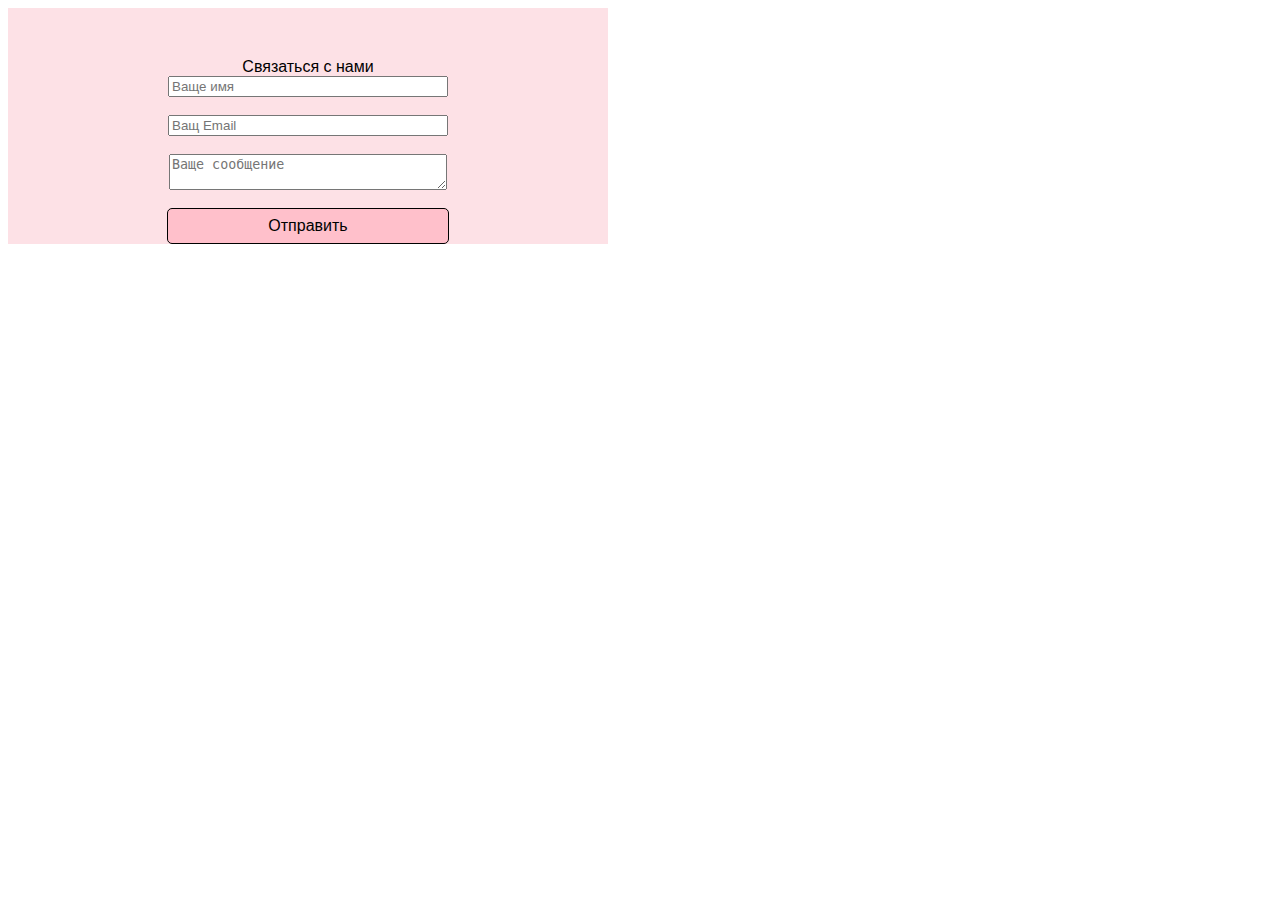
<file: lesson sheeet/index.html>
<!DOCTYPE html>
<html>
  <head>
    <title>BEAVER</title>
    <link rel="stylesheet" href="index.css" />
  </head>
  <body>
    <div class="block">
      <div id="name">
        <div>Связаться с нами</div>
      </div>
      <input type="text" placeholder="Ваще имя" class="svin" />
      <br />
      <input type="text" placeholder="Ващ Email" class="svin" />
      <br>
      <textarea name="" class="svin" placeholder="Ваще сообщение"></textarea>
      <br />
      <div class="button">Отправить</div>
    </div>
  </body>
</html>
</file>
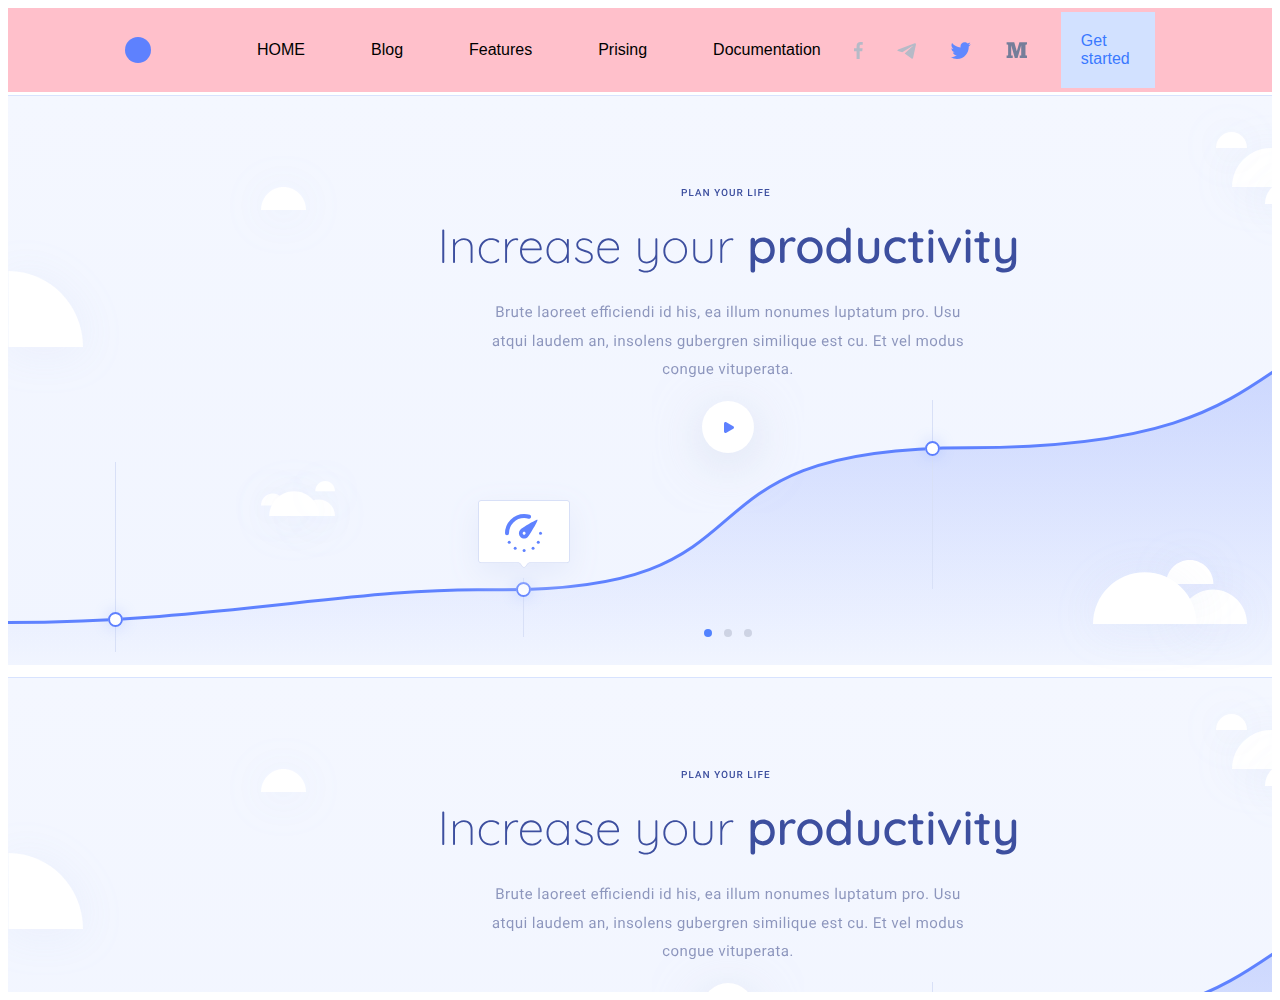
<file: lesson slepota/index.html>
<!DOCTYPE html>
<html>

<head>
    <link rel="stylesheet" href="index.css" />
    <title>Document</title>
</head>

<body>
    <div id="navigation">
        <div id="nav">
            <img src="logos/logo.svg" id="logo1" />
            <div class="navButton">HOME</div>
            <div class="navButton">Blog</div>
            <div class="navButton">Features</div>
            <div class="navButton">Prising</div>
            <div class="navButton">Documentation</div>
        </div>
        <div id="headerSocialMidia">
            <div id="SMBlock">
                <img src="logos/f.svg" alt="fcb">
                <img src="logos/tg.svg" alt="">
                <img src="logos/Vector.svg" alt="">
                <img src="logos/path14.svg" alt="">
                <div id="headerButton">Get started</div>
            </div>
        </div>
    </div>
    <div id="main">
    
    </div>
</body>

</html>
</file>
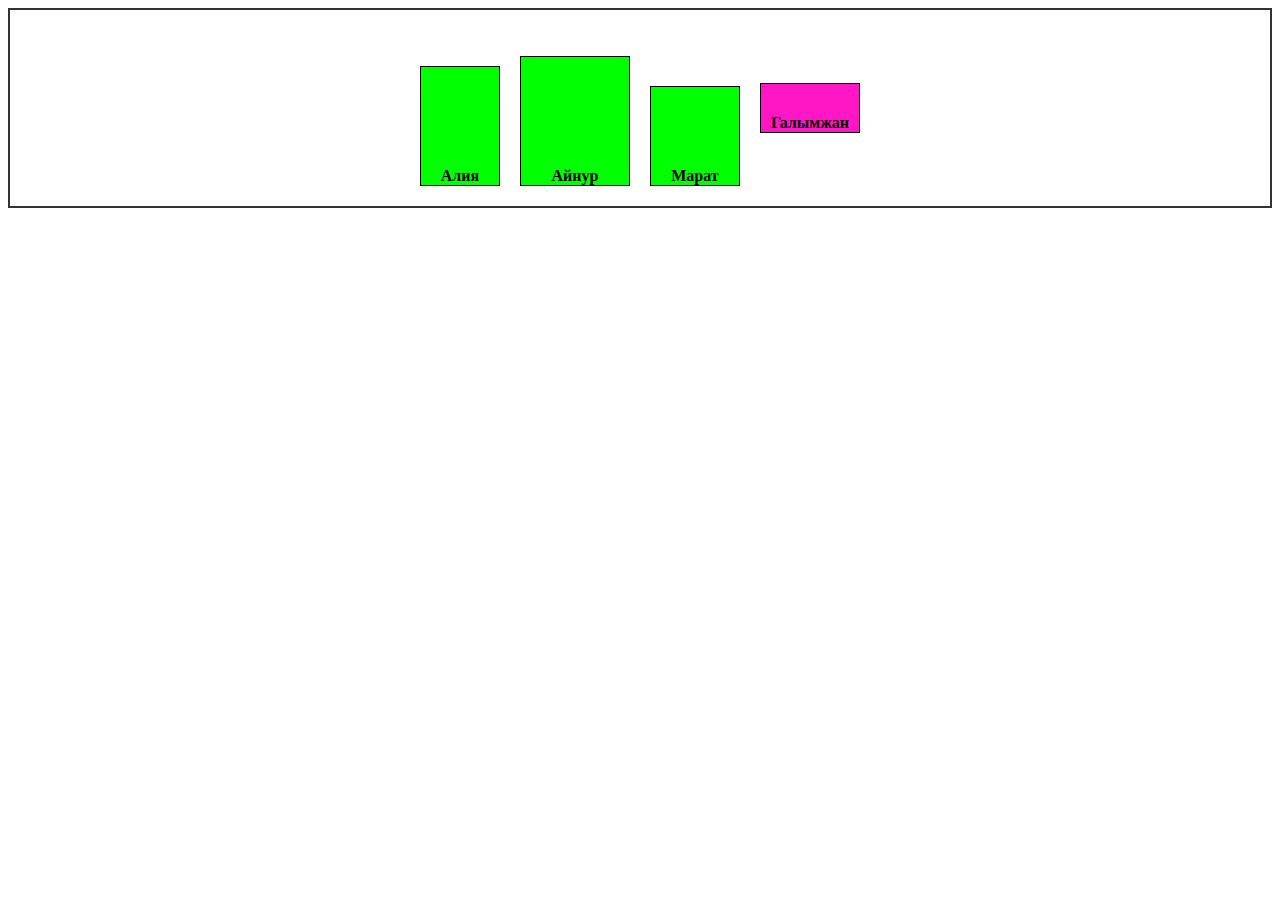
<file: lesson Z/index.html>
<!DOCTYPE html>
<html lang="ru">
  <head>
    <meta charset="UTF-8" />
    <title>Team</title>
    <link rel="stylesheet" href="style.css" />
  </head>
  <body>
    <div class="team">
      <div class="member">Алия</div>
      <div class="member">Галымжан</div>
      <div class="member">Марат</div>
      <div class="member">Айнур</div>
    </div>
  </body>
</html>
</file>
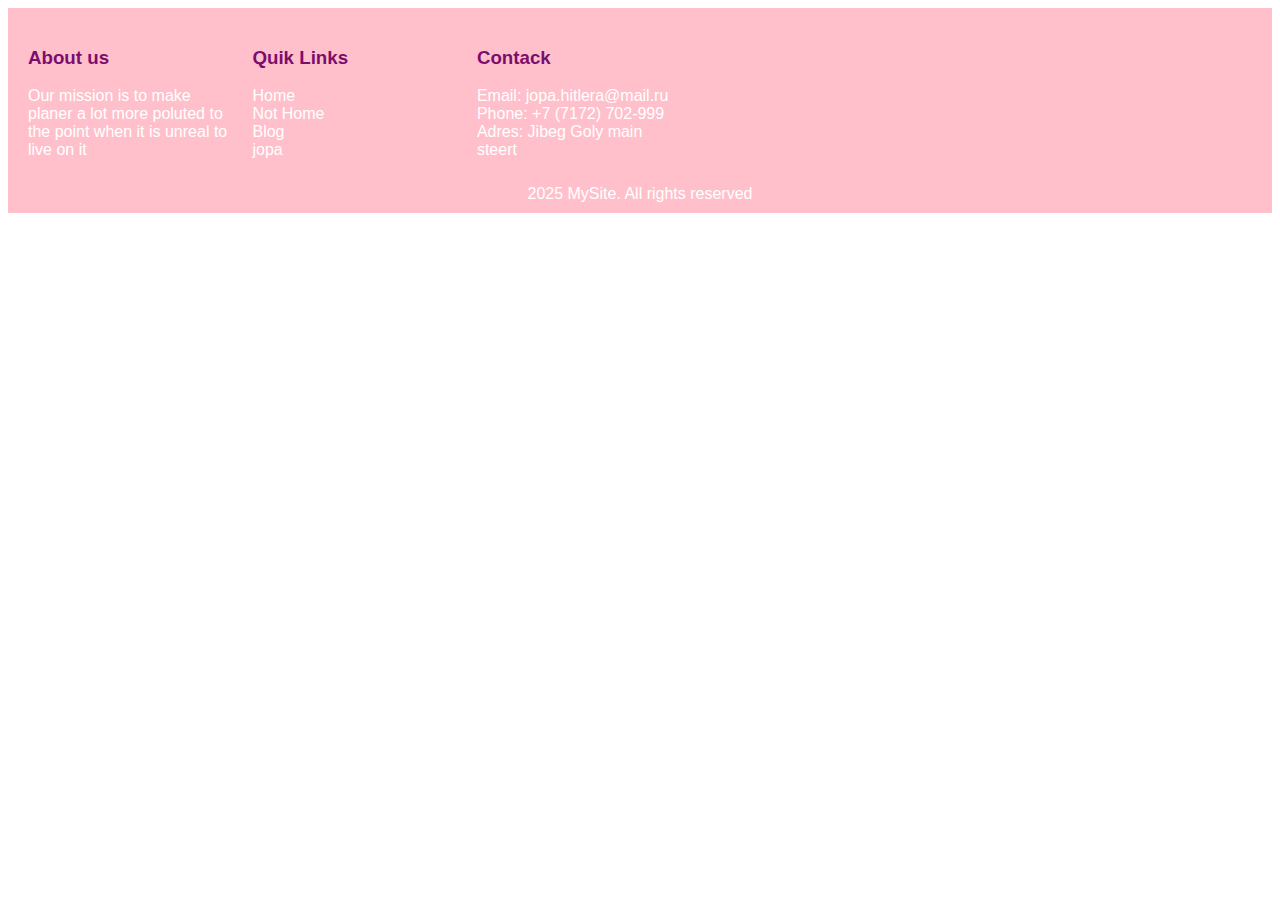
<file: lesson ZET/index.html>
<!DOCTYPE html>
<html>
<head>
    <link rel="stylesheet" href="index.css">
    <title>Document</title>
</head>
<body>
    <div id="rel">
        <div id="cards">
            <div class="block">
                <h3>About us</h3>
                <p>Our mission is to make planer a lot more poluted to the point when it is unreal to live on it</p>
            </div>
            <div class="block">
                <h3>Quik Links</h3>
                <p>
                    Home
                    <br>
                    Not Home
                    <br>
                    Blog
                    <br>
                    jopa
                </p>
            </div>
            <div class="block">
                <h3>Contack</h3>
                <p>
                    Email: jopa.hitlera@mail.ru
                    Phone: +7 (7172) 702-999
                    Adres: Jibeg Goly main steert 
                </p>
            </div>
        </div>
        <center id="sert">2025 MySite. All rights reserved</center>
    </div>
</body>
</html>
</file>
<file: lesson bwsconechnost 2/index.css>
body{
    font-family: 'Franklin Gothic Medium', 'Arial Narrow', Arial, sans-serif;
}
#rel{
    border: 1px solid pink; 
    border-radius: 5px;
    width: 200px;
    
}
.sex{
    height: 18px;
    position: relative;
    margin: 5px;
}
.lorem{
    position: absolute;
    left: 0px;
}
.block{
    border-radius: 5px;
    background-color: rgb(255, 196, 250);
    display: inline-block;
    position: absolute;
    right: 0px;
}
</file>
<file: lesson bwsconechnost/index.css>
body{
    background-color: pink;
}

#block{
    width: 100px;
    height: 100px;
    background-color: blueviolet;
    position:sticky;
    top: 0px;
    bottom: 70px;

}
</file>
<file: lesson sheeet/index.css>
body {
    font-family: 'Gill Sans', 'Gill Sans MT', Calibri, 'Trebuchet MS', sans-serif;
}

.block {
    background-color: rgb(253, 225, 230);
    width: 600px;
    display: flex;
    flex-direction: column;
    justify-content: center;
    align-items: center;


}

#name {
    padding-top: 50px;

}

.button {
    background-color: pink;
    font-family: "Franklin Gothic Medium", "Arial Narrow", Arial, sans-serif;
    display: inline-block;
    padding: 8px 100px;
    border: 1px solid black;
    border-radius: 5px;
    width: ;
}
.svin{
    width: 272px;
}
</file>
<file: lesson slepota/index.css>
#navigation {
    display: flex;
    background-color: pink;
    padding: 0px 117px;
    justify-content: space-between;
    font-family: 'Franklin Gothic Medium', 'Arial Narrow', Arial, sans-serif;

}

#nav {
    display: flex;
    align-items: center;
}

#logo1 {
    margin-right: 73px;
    height: 26px;
}

.navButton {
    padding: 33px;
}

#SMBlock {
    display: flex ;
    height: 100%;
    align-items: center;
    gap: 34px;

    & img {
        height: 17px;
    }
}
#headerButton{
    background-color: #D2E1FF;
    padding: 20px;
    display: inline-block;
    color: #3A79FF;
}
#main{
    background-image: url("logos/hero image.svg");
    height: 100vh;
}
</file>
<file: lesson Z/style.css>
.team {
  display: flex;
  justify-content: center;
  align-items: flex-end;
  gap: 20px;
  height: 200px;
  border: 2px solid #333;
  padding: 20px;
  box-sizing: border-box;
}

.member {
  background: rgb(0, 255, 0);
  display: flex;
  justify-content: center;
  align-items: flex-end;
  font-weight: bold;
  border: 1px solid #000;
  box-sizing: border-box;
}

.member:nth-child(1) {
  order: 1;
  width: 80px;
  height: 120px;
}
.member:nth-child(4) {
  order: 2;
  width: 110px;
  height: 130px;
}
.member:nth-child(3) {
  order: 3;
  width: 90px;
  height: 100px;
}
.member:nth-child(2) {
  order: 4;
  width: 100px;
  height: 50px;
  align-self: center;
  background: rgb(255, 22, 197);
}
</file>
<file: lesson ZET/index.css>
#rel{
    background-color: pink;
    padding: 10px;
    font-family: 'Franklin Gothic Medium', 'Arial Narrow', Arial, sans-serif;
}
.block{
    display: inline-block;
    width: 200px;
    padding: 10px;
    vertical-align: top;
}
h3{
    color: rgb(124, 13, 109);

}
p{
    color: rgb(255, 255, 255);
}
#sert{
    color: rgb(255, 255, 255);
    }
</file>
